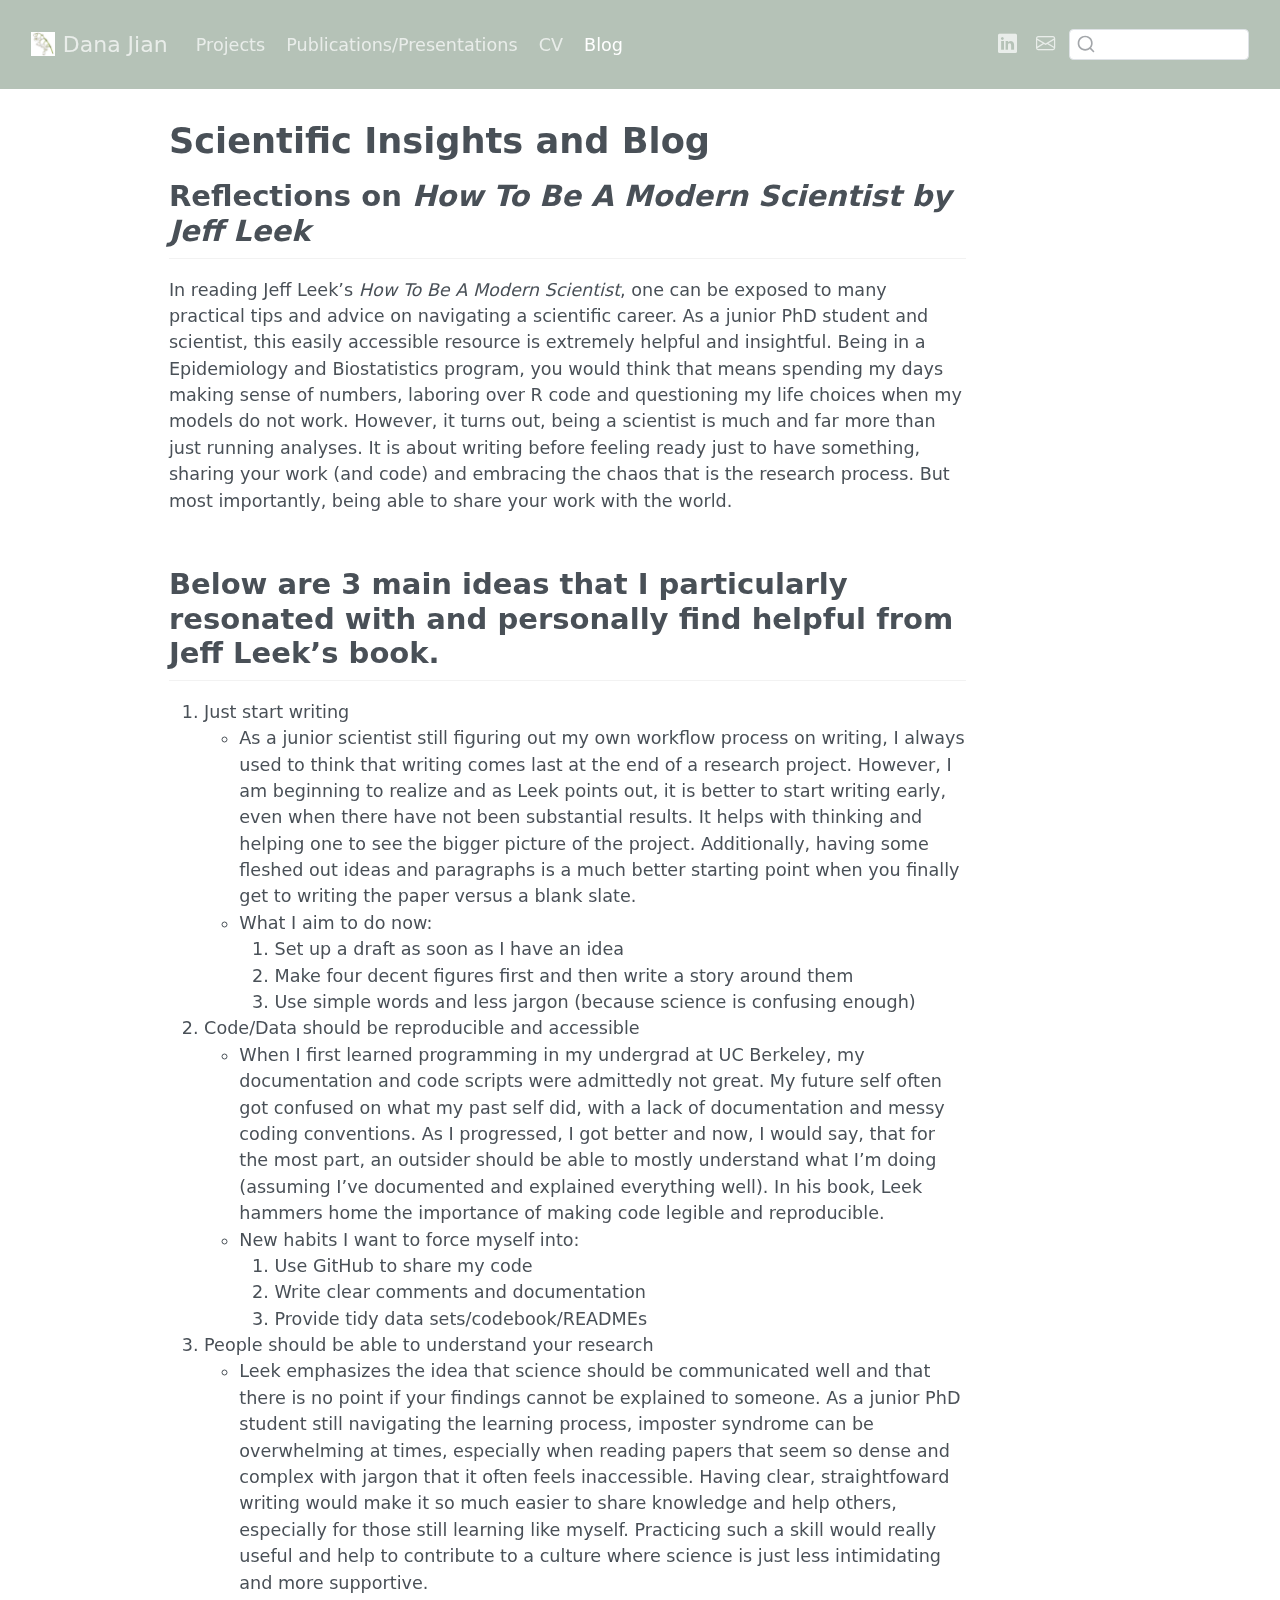
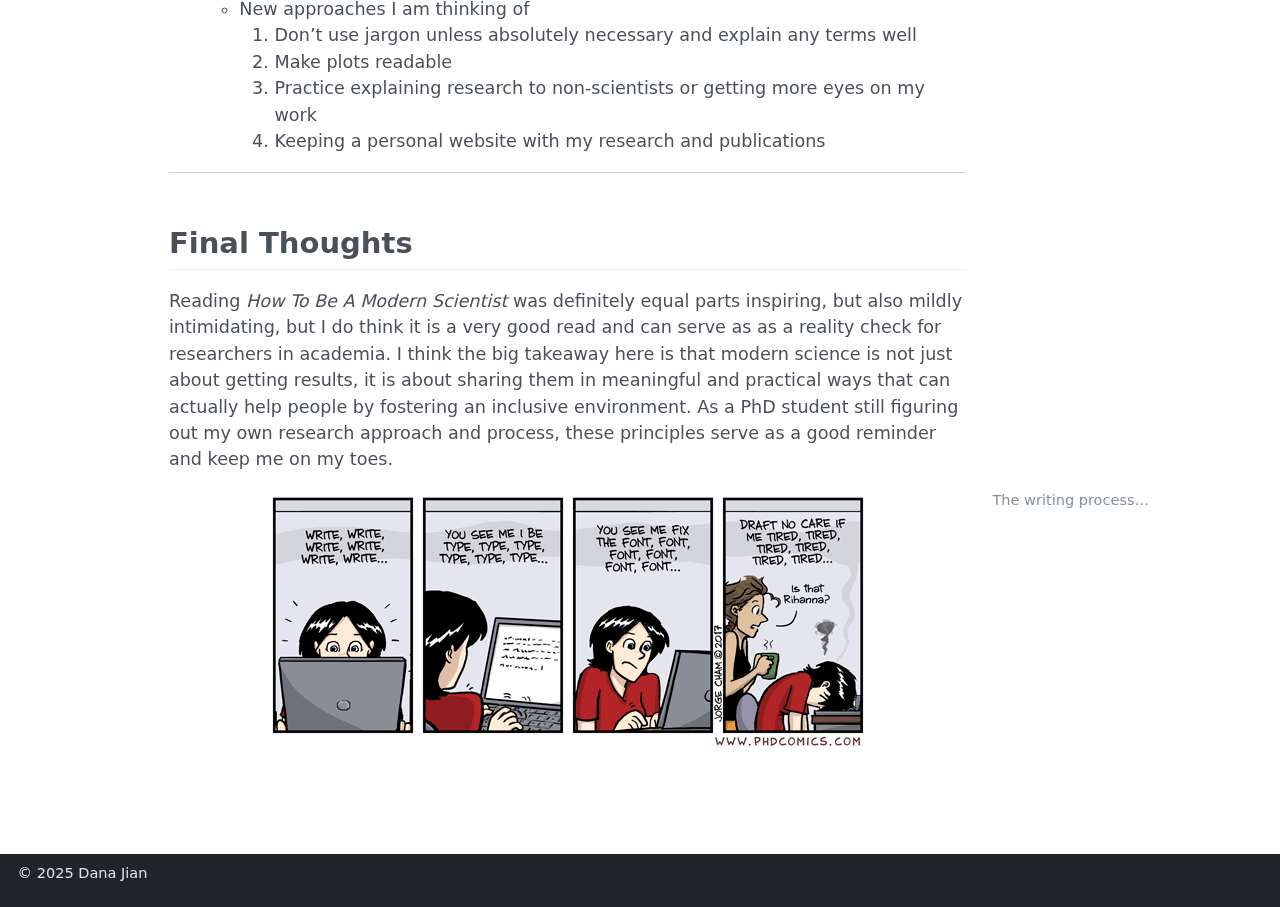
<file: docs/blog/index.html>
<!DOCTYPE html>
<html xmlns="http://www.w3.org/1999/xhtml" lang="en" xml:lang="en"><head>

<meta charset="utf-8">
<meta name="generator" content="quarto-1.5.56">

<meta name="viewport" content="width=device-width, initial-scale=1.0, user-scalable=yes">


<title>Scientific Insights and Blog – Dana Jian</title>
<style>
code{white-space: pre-wrap;}
span.smallcaps{font-variant: small-caps;}
div.columns{display: flex; gap: min(4vw, 1.5em);}
div.column{flex: auto; overflow-x: auto;}
div.hanging-indent{margin-left: 1.5em; text-indent: -1.5em;}
ul.task-list{list-style: none;}
ul.task-list li input[type="checkbox"] {
  width: 0.8em;
  margin: 0 0.8em 0.2em -1em; /* quarto-specific, see https://github.com/quarto-dev/quarto-cli/issues/4556 */ 
  vertical-align: middle;
}
</style>


<script src="../site_libs/quarto-nav/quarto-nav.js"></script>
<script src="../site_libs/clipboard/clipboard.min.js"></script>
<script src="../site_libs/quarto-search/autocomplete.umd.js"></script>
<script src="../site_libs/quarto-search/fuse.min.js"></script>
<script src="../site_libs/quarto-search/quarto-search.js"></script>
<meta name="quarto:offset" content="../">
<link href="../img/favicon.png" rel="icon" type="image/png">
<script src="../site_libs/quarto-html/quarto.js"></script>
<script src="../site_libs/quarto-html/popper.min.js"></script>
<script src="../site_libs/quarto-html/tippy.umd.min.js"></script>
<script src="../site_libs/quarto-html/anchor.min.js"></script>
<link href="../site_libs/quarto-html/tippy.css" rel="stylesheet">
<link href="../site_libs/quarto-html/quarto-syntax-highlighting.css" rel="stylesheet" id="quarto-text-highlighting-styles">
<script src="../site_libs/bootstrap/bootstrap.min.js"></script>
<link href="../site_libs/bootstrap/bootstrap-icons.css" rel="stylesheet">
<link href="../site_libs/bootstrap/bootstrap.min.css" rel="stylesheet" id="quarto-bootstrap" data-mode="light">
<script id="quarto-search-options" type="application/json">{
  "location": "navbar",
  "copy-button": false,
  "collapse-after": 3,
  "panel-placement": "end",
  "type": "textbox",
  "limit": 50,
  "keyboard-shortcut": [
    "f",
    "/",
    "s"
  ],
  "language": {
    "search-no-results-text": "No results",
    "search-matching-documents-text": "matching documents",
    "search-copy-link-title": "Copy link to search",
    "search-hide-matches-text": "Hide additional matches",
    "search-more-match-text": "more match in this document",
    "search-more-matches-text": "more matches in this document",
    "search-clear-button-title": "Clear",
    "search-text-placeholder": "",
    "search-detached-cancel-button-title": "Cancel",
    "search-submit-button-title": "Submit",
    "search-label": "Search"
  }
}</script>


</head>

<body class="nav-fixed">

<div id="quarto-search-results"></div>
  <header id="quarto-header" class="headroom fixed-top">
    <nav class="navbar navbar-expand-lg " data-bs-theme="dark">
      <div class="navbar-container container-fluid">
      <div class="navbar-brand-container mx-auto">
    <a href="../index.html" class="navbar-brand navbar-brand-logo">
    <img src="../img/favicon.png" alt="" class="navbar-logo">
    </a>
    <a class="navbar-brand" href="../index.html">
    <span class="navbar-title">Dana Jian</span>
    </a>
  </div>
            <div id="quarto-search" class="" title="Search"></div>
          <button class="navbar-toggler" type="button" data-bs-toggle="collapse" data-bs-target="#navbarCollapse" aria-controls="navbarCollapse" role="menu" aria-expanded="false" aria-label="Toggle navigation" onclick="if (window.quartoToggleHeadroom) { window.quartoToggleHeadroom(); }">
  <span class="navbar-toggler-icon"></span>
</button>
          <div class="collapse navbar-collapse" id="navbarCollapse">
            <ul class="navbar-nav navbar-nav-scroll me-auto">
  <li class="nav-item">
    <a class="nav-link" href="../projects/index.html"> 
<span class="menu-text">Projects</span></a>
  </li>  
  <li class="nav-item">
    <a class="nav-link" href="../photography/index.html"> 
<span class="menu-text">Publications/Presentations</span></a>
  </li>  
  <li class="nav-item">
    <a class="nav-link" href="../cv/index.html"> 
<span class="menu-text">CV</span></a>
  </li>  
  <li class="nav-item">
    <a class="nav-link active" href="../blog/index.html" aria-current="page"> 
<span class="menu-text">Blog</span></a>
  </li>  
</ul>
            <ul class="navbar-nav navbar-nav-scroll ms-auto">
  <li class="nav-item compact">
    <a class="nav-link" href="https://linkedin.com/in/dana-jian"> <i class="bi bi-linkedin" role="img">
</i> 
<span class="menu-text"></span></a>
  </li>  
  <li class="nav-item compact">
    <a class="nav-link" href="mailto:mail.dzj2@case.edu"> <i class="bi bi-envelope" role="img" aria-label="email">
</i> 
<span class="menu-text"></span></a>
  </li>  
</ul>
          </div> <!-- /navcollapse -->
            <div class="quarto-navbar-tools">
</div>
      </div> <!-- /container-fluid -->
    </nav>
</header>
<!-- content -->
<div id="quarto-content" class="quarto-container page-columns page-rows-contents page-layout-article page-navbar">
<!-- sidebar -->
<!-- margin-sidebar -->
    <div id="quarto-margin-sidebar" class="sidebar margin-sidebar zindex-bottom">
    </div>
<!-- main -->
<main class="content page-columns page-full" id="quarto-document-content">

<header id="title-block-header" class="quarto-title-block default">
<div class="quarto-title">
<h1 class="title">Scientific Insights and Blog</h1>
</div>



<div class="quarto-title-meta">

    
  
    
  </div>
  


</header>


<section id="reflections-on-how-to-be-a-modern-scientist-by-jeff-leek" class="level2">
<h2 class="anchored" data-anchor-id="reflections-on-how-to-be-a-modern-scientist-by-jeff-leek">Reflections on <em>How To Be A Modern Scientist by Jeff Leek</em></h2>
<p>In reading Jeff Leek’s <em>How To Be A Modern Scientist</em>, one can be exposed to many practical tips and advice on navigating a scientific career. As a junior PhD student and scientist, this easily accessible resource is extremely helpful and insightful. Being in a Epidemiology and Biostatistics program, you would think that means spending my days making sense of numbers, laboring over R code and questioning my life choices when my models do not work. However, it turns out, being a scientist is much and far more than just running analyses. It is about writing before feeling ready just to have something, sharing your work (and code) and embracing the chaos that is the research process. But most importantly, being able to share your work with the world.</p>
</section>
<section id="below-are-3-main-ideas-that-i-particularly-resonated-with-and-personally-find-helpful-from-jeff-leeks-book." class="level2">
<h2 class="anchored" data-anchor-id="below-are-3-main-ideas-that-i-particularly-resonated-with-and-personally-find-helpful-from-jeff-leeks-book.">Below are 3 main ideas that I particularly resonated with and personally find helpful from Jeff Leek’s book.</h2>
<ol type="1">
<li>Just start writing
<ul>
<li>As a junior scientist still figuring out my own workflow process on writing, I always used to think that writing comes last at the end of a research project. However, I am beginning to realize and as Leek points out, it is better to start writing early, even when there have not been substantial results. It helps with thinking and helping one to see the bigger picture of the project. Additionally, having some fleshed out ideas and paragraphs is a much better starting point when you finally get to writing the paper versus a blank slate.</li>
<li>What I aim to do now:
<ol type="1">
<li>Set up a draft as soon as I have an idea</li>
<li>Make four decent figures first and then write a story around them</li>
<li>Use simple words and less jargon (because science is confusing enough)</li>
</ol></li>
</ul></li>
<li>Code/Data should be reproducible and accessible
<ul>
<li>When I first learned programming in my undergrad at UC Berkeley, my documentation and code scripts were admittedly not great. My future self often got confused on what my past self did, with a lack of documentation and messy coding conventions. As I progressed, I got better and now, I would say, that for the most part, an outsider should be able to mostly understand what I’m doing (assuming I’ve documented and explained everything well). In his book, Leek hammers home the importance of making code legible and reproducible.</li>
<li>New habits I want to force myself into:
<ol type="1">
<li>Use GitHub to share my code</li>
<li>Write clear comments and documentation</li>
<li>Provide tidy data sets/codebook/READMEs</li>
</ol></li>
</ul></li>
<li>People should be able to understand your research
<ul>
<li>Leek emphasizes the idea that science should be communicated well and that there is no point if your findings cannot be explained to someone. As a junior PhD student still navigating the learning process, imposter syndrome can be overwhelming at times, especially when reading papers that seem so dense and complex with jargon that it often feels inaccessible. Having clear, straightfoward writing would make it so much easier to share knowledge and help others, especially for those still learning like myself. Practicing such a skill would really useful and help to contribute to a culture where science is just less intimidating and more supportive.</li>
<li>New approaches I am thinking of
<ol type="1">
<li>Don’t use jargon unless absolutely necessary and explain any terms well</li>
<li>Make plots readable</li>
<li>Practice explaining research to non-scientists or getting more eyes on my work</li>
<li>Keeping a personal website with my research and publications</li>
</ol></li>
</ul></li>
</ol>
<hr>
</section>
<section id="final-thoughts" class="level2 page-columns page-full">
<h2 class="anchored" data-anchor-id="final-thoughts">Final Thoughts</h2>
<p>Reading <em>How To Be A Modern Scientist</em> was definitely equal parts inspiring, but also mildly intimidating, but I do think it is a very good read and can serve as as a reality check for researchers in academia. I think the big takeaway here is that modern science is not just about getting results, it is about sharing them in meaningful and practical ways that can actually help people by fostering an inclusive environment. As a PhD student still figuring out my own research approach and process, these principles serve as a good reminder and keep me on my toes.</p>
<div class="quarto-figure quarto-figure-center page-columns page-full">
<figure class="figure page-columns page-full">
<p><img src="comic.png" class="img-fluid figure-img"></p>
<figcaption class="margin-caption">The writing process…</figcaption>
</figure>
</div>


</section>

</main> <!-- /main -->
<script id="quarto-html-after-body" type="application/javascript">
window.document.addEventListener("DOMContentLoaded", function (event) {
  const toggleBodyColorMode = (bsSheetEl) => {
    const mode = bsSheetEl.getAttribute("data-mode");
    const bodyEl = window.document.querySelector("body");
    if (mode === "dark") {
      bodyEl.classList.add("quarto-dark");
      bodyEl.classList.remove("quarto-light");
    } else {
      bodyEl.classList.add("quarto-light");
      bodyEl.classList.remove("quarto-dark");
    }
  }
  const toggleBodyColorPrimary = () => {
    const bsSheetEl = window.document.querySelector("link#quarto-bootstrap");
    if (bsSheetEl) {
      toggleBodyColorMode(bsSheetEl);
    }
  }
  toggleBodyColorPrimary();  
  const icon = "";
  const anchorJS = new window.AnchorJS();
  anchorJS.options = {
    placement: 'right',
    icon: icon
  };
  anchorJS.add('.anchored');
  const isCodeAnnotation = (el) => {
    for (const clz of el.classList) {
      if (clz.startsWith('code-annotation-')) {                     
        return true;
      }
    }
    return false;
  }
  const onCopySuccess = function(e) {
    // button target
    const button = e.trigger;
    // don't keep focus
    button.blur();
    // flash "checked"
    button.classList.add('code-copy-button-checked');
    var currentTitle = button.getAttribute("title");
    button.setAttribute("title", "Copied!");
    let tooltip;
    if (window.bootstrap) {
      button.setAttribute("data-bs-toggle", "tooltip");
      button.setAttribute("data-bs-placement", "left");
      button.setAttribute("data-bs-title", "Copied!");
      tooltip = new bootstrap.Tooltip(button, 
        { trigger: "manual", 
          customClass: "code-copy-button-tooltip",
          offset: [0, -8]});
      tooltip.show();    
    }
    setTimeout(function() {
      if (tooltip) {
        tooltip.hide();
        button.removeAttribute("data-bs-title");
        button.removeAttribute("data-bs-toggle");
        button.removeAttribute("data-bs-placement");
      }
      button.setAttribute("title", currentTitle);
      button.classList.remove('code-copy-button-checked');
    }, 1000);
    // clear code selection
    e.clearSelection();
  }
  const getTextToCopy = function(trigger) {
      const codeEl = trigger.previousElementSibling.cloneNode(true);
      for (const childEl of codeEl.children) {
        if (isCodeAnnotation(childEl)) {
          childEl.remove();
        }
      }
      return codeEl.innerText;
  }
  const clipboard = new window.ClipboardJS('.code-copy-button:not([data-in-quarto-modal])', {
    text: getTextToCopy
  });
  clipboard.on('success', onCopySuccess);
  if (window.document.getElementById('quarto-embedded-source-code-modal')) {
    // For code content inside modals, clipBoardJS needs to be initialized with a container option
    // TODO: Check when it could be a function (https://github.com/zenorocha/clipboard.js/issues/860)
    const clipboardModal = new window.ClipboardJS('.code-copy-button[data-in-quarto-modal]', {
      text: getTextToCopy,
      container: window.document.getElementById('quarto-embedded-source-code-modal')
    });
    clipboardModal.on('success', onCopySuccess);
  }
    var localhostRegex = new RegExp(/^(?:http|https):\/\/localhost\:?[0-9]*\//);
    var mailtoRegex = new RegExp(/^mailto:/);
      var filterRegex = new RegExp('/' + window.location.host + '/');
    var isInternal = (href) => {
        return filterRegex.test(href) || localhostRegex.test(href) || mailtoRegex.test(href);
    }
    // Inspect non-navigation links and adorn them if external
 	var links = window.document.querySelectorAll('a[href]:not(.nav-link):not(.navbar-brand):not(.toc-action):not(.sidebar-link):not(.sidebar-item-toggle):not(.pagination-link):not(.no-external):not([aria-hidden]):not(.dropdown-item):not(.quarto-navigation-tool):not(.about-link)');
    for (var i=0; i<links.length; i++) {
      const link = links[i];
      if (!isInternal(link.href)) {
        // undo the damage that might have been done by quarto-nav.js in the case of
        // links that we want to consider external
        if (link.dataset.originalHref !== undefined) {
          link.href = link.dataset.originalHref;
        }
      }
    }
  function tippyHover(el, contentFn, onTriggerFn, onUntriggerFn) {
    const config = {
      allowHTML: true,
      maxWidth: 500,
      delay: 100,
      arrow: false,
      appendTo: function(el) {
          return el.parentElement;
      },
      interactive: true,
      interactiveBorder: 10,
      theme: 'quarto',
      placement: 'bottom-start',
    };
    if (contentFn) {
      config.content = contentFn;
    }
    if (onTriggerFn) {
      config.onTrigger = onTriggerFn;
    }
    if (onUntriggerFn) {
      config.onUntrigger = onUntriggerFn;
    }
    window.tippy(el, config); 
  }
  const noterefs = window.document.querySelectorAll('a[role="doc-noteref"]');
  for (var i=0; i<noterefs.length; i++) {
    const ref = noterefs[i];
    tippyHover(ref, function() {
      // use id or data attribute instead here
      let href = ref.getAttribute('data-footnote-href') || ref.getAttribute('href');
      try { href = new URL(href).hash; } catch {}
      const id = href.replace(/^#\/?/, "");
      const note = window.document.getElementById(id);
      if (note) {
        return note.innerHTML;
      } else {
        return "";
      }
    });
  }
  const xrefs = window.document.querySelectorAll('a.quarto-xref');
  const processXRef = (id, note) => {
    // Strip column container classes
    const stripColumnClz = (el) => {
      el.classList.remove("page-full", "page-columns");
      if (el.children) {
        for (const child of el.children) {
          stripColumnClz(child);
        }
      }
    }
    stripColumnClz(note)
    if (id === null || id.startsWith('sec-')) {
      // Special case sections, only their first couple elements
      const container = document.createElement("div");
      if (note.children && note.children.length > 2) {
        container.appendChild(note.children[0].cloneNode(true));
        for (let i = 1; i < note.children.length; i++) {
          const child = note.children[i];
          if (child.tagName === "P" && child.innerText === "") {
            continue;
          } else {
            container.appendChild(child.cloneNode(true));
            break;
          }
        }
        if (window.Quarto?.typesetMath) {
          window.Quarto.typesetMath(container);
        }
        return container.innerHTML
      } else {
        if (window.Quarto?.typesetMath) {
          window.Quarto.typesetMath(note);
        }
        return note.innerHTML;
      }
    } else {
      // Remove any anchor links if they are present
      const anchorLink = note.querySelector('a.anchorjs-link');
      if (anchorLink) {
        anchorLink.remove();
      }
      if (window.Quarto?.typesetMath) {
        window.Quarto.typesetMath(note);
      }
      // TODO in 1.5, we should make sure this works without a callout special case
      if (note.classList.contains("callout")) {
        return note.outerHTML;
      } else {
        return note.innerHTML;
      }
    }
  }
  for (var i=0; i<xrefs.length; i++) {
    const xref = xrefs[i];
    tippyHover(xref, undefined, function(instance) {
      instance.disable();
      let url = xref.getAttribute('href');
      let hash = undefined; 
      if (url.startsWith('#')) {
        hash = url;
      } else {
        try { hash = new URL(url).hash; } catch {}
      }
      if (hash) {
        const id = hash.replace(/^#\/?/, "");
        const note = window.document.getElementById(id);
        if (note !== null) {
          try {
            const html = processXRef(id, note.cloneNode(true));
            instance.setContent(html);
          } finally {
            instance.enable();
            instance.show();
          }
        } else {
          // See if we can fetch this
          fetch(url.split('#')[0])
          .then(res => res.text())
          .then(html => {
            const parser = new DOMParser();
            const htmlDoc = parser.parseFromString(html, "text/html");
            const note = htmlDoc.getElementById(id);
            if (note !== null) {
              const html = processXRef(id, note);
              instance.setContent(html);
            } 
          }).finally(() => {
            instance.enable();
            instance.show();
          });
        }
      } else {
        // See if we can fetch a full url (with no hash to target)
        // This is a special case and we should probably do some content thinning / targeting
        fetch(url)
        .then(res => res.text())
        .then(html => {
          const parser = new DOMParser();
          const htmlDoc = parser.parseFromString(html, "text/html");
          const note = htmlDoc.querySelector('main.content');
          if (note !== null) {
            // This should only happen for chapter cross references
            // (since there is no id in the URL)
            // remove the first header
            if (note.children.length > 0 && note.children[0].tagName === "HEADER") {
              note.children[0].remove();
            }
            const html = processXRef(null, note);
            instance.setContent(html);
          } 
        }).finally(() => {
          instance.enable();
          instance.show();
        });
      }
    }, function(instance) {
    });
  }
      let selectedAnnoteEl;
      const selectorForAnnotation = ( cell, annotation) => {
        let cellAttr = 'data-code-cell="' + cell + '"';
        let lineAttr = 'data-code-annotation="' +  annotation + '"';
        const selector = 'span[' + cellAttr + '][' + lineAttr + ']';
        return selector;
      }
      const selectCodeLines = (annoteEl) => {
        const doc = window.document;
        const targetCell = annoteEl.getAttribute("data-target-cell");
        const targetAnnotation = annoteEl.getAttribute("data-target-annotation");
        const annoteSpan = window.document.querySelector(selectorForAnnotation(targetCell, targetAnnotation));
        const lines = annoteSpan.getAttribute("data-code-lines").split(",");
        const lineIds = lines.map((line) => {
          return targetCell + "-" + line;
        })
        let top = null;
        let height = null;
        let parent = null;
        if (lineIds.length > 0) {
            //compute the position of the single el (top and bottom and make a div)
            const el = window.document.getElementById(lineIds[0]);
            top = el.offsetTop;
            height = el.offsetHeight;
            parent = el.parentElement.parentElement;
          if (lineIds.length > 1) {
            const lastEl = window.document.getElementById(lineIds[lineIds.length - 1]);
            const bottom = lastEl.offsetTop + lastEl.offsetHeight;
            height = bottom - top;
          }
          if (top !== null && height !== null && parent !== null) {
            // cook up a div (if necessary) and position it 
            let div = window.document.getElementById("code-annotation-line-highlight");
            if (div === null) {
              div = window.document.createElement("div");
              div.setAttribute("id", "code-annotation-line-highlight");
              div.style.position = 'absolute';
              parent.appendChild(div);
            }
            div.style.top = top - 2 + "px";
            div.style.height = height + 4 + "px";
            div.style.left = 0;
            let gutterDiv = window.document.getElementById("code-annotation-line-highlight-gutter");
            if (gutterDiv === null) {
              gutterDiv = window.document.createElement("div");
              gutterDiv.setAttribute("id", "code-annotation-line-highlight-gutter");
              gutterDiv.style.position = 'absolute';
              const codeCell = window.document.getElementById(targetCell);
              const gutter = codeCell.querySelector('.code-annotation-gutter');
              gutter.appendChild(gutterDiv);
            }
            gutterDiv.style.top = top - 2 + "px";
            gutterDiv.style.height = height + 4 + "px";
          }
          selectedAnnoteEl = annoteEl;
        }
      };
      const unselectCodeLines = () => {
        const elementsIds = ["code-annotation-line-highlight", "code-annotation-line-highlight-gutter"];
        elementsIds.forEach((elId) => {
          const div = window.document.getElementById(elId);
          if (div) {
            div.remove();
          }
        });
        selectedAnnoteEl = undefined;
      };
        // Handle positioning of the toggle
    window.addEventListener(
      "resize",
      throttle(() => {
        elRect = undefined;
        if (selectedAnnoteEl) {
          selectCodeLines(selectedAnnoteEl);
        }
      }, 10)
    );
    function throttle(fn, ms) {
    let throttle = false;
    let timer;
      return (...args) => {
        if(!throttle) { // first call gets through
            fn.apply(this, args);
            throttle = true;
        } else { // all the others get throttled
            if(timer) clearTimeout(timer); // cancel #2
            timer = setTimeout(() => {
              fn.apply(this, args);
              timer = throttle = false;
            }, ms);
        }
      };
    }
      // Attach click handler to the DT
      const annoteDls = window.document.querySelectorAll('dt[data-target-cell]');
      for (const annoteDlNode of annoteDls) {
        annoteDlNode.addEventListener('click', (event) => {
          const clickedEl = event.target;
          if (clickedEl !== selectedAnnoteEl) {
            unselectCodeLines();
            const activeEl = window.document.querySelector('dt[data-target-cell].code-annotation-active');
            if (activeEl) {
              activeEl.classList.remove('code-annotation-active');
            }
            selectCodeLines(clickedEl);
            clickedEl.classList.add('code-annotation-active');
          } else {
            // Unselect the line
            unselectCodeLines();
            clickedEl.classList.remove('code-annotation-active');
          }
        });
      }
  const findCites = (el) => {
    const parentEl = el.parentElement;
    if (parentEl) {
      const cites = parentEl.dataset.cites;
      if (cites) {
        return {
          el,
          cites: cites.split(' ')
        };
      } else {
        return findCites(el.parentElement)
      }
    } else {
      return undefined;
    }
  };
  var bibliorefs = window.document.querySelectorAll('a[role="doc-biblioref"]');
  for (var i=0; i<bibliorefs.length; i++) {
    const ref = bibliorefs[i];
    const citeInfo = findCites(ref);
    if (citeInfo) {
      tippyHover(citeInfo.el, function() {
        var popup = window.document.createElement('div');
        citeInfo.cites.forEach(function(cite) {
          var citeDiv = window.document.createElement('div');
          citeDiv.classList.add('hanging-indent');
          citeDiv.classList.add('csl-entry');
          var biblioDiv = window.document.getElementById('ref-' + cite);
          if (biblioDiv) {
            citeDiv.innerHTML = biblioDiv.innerHTML;
          }
          popup.appendChild(citeDiv);
        });
        return popup.innerHTML;
      });
    }
  }
});
</script>
</div> <!-- /content -->
<footer class="footer">
  <div class="nav-footer">
    <div class="nav-footer-left">
<p><span class="faux-block">© 2025 Dana Jian </span></p>
</div>   
    <div class="nav-footer-center">
      &nbsp;
    </div>
    <div class="nav-footer-right">
      &nbsp;
    </div>
  </div>
</footer>




</body></html>
</file>
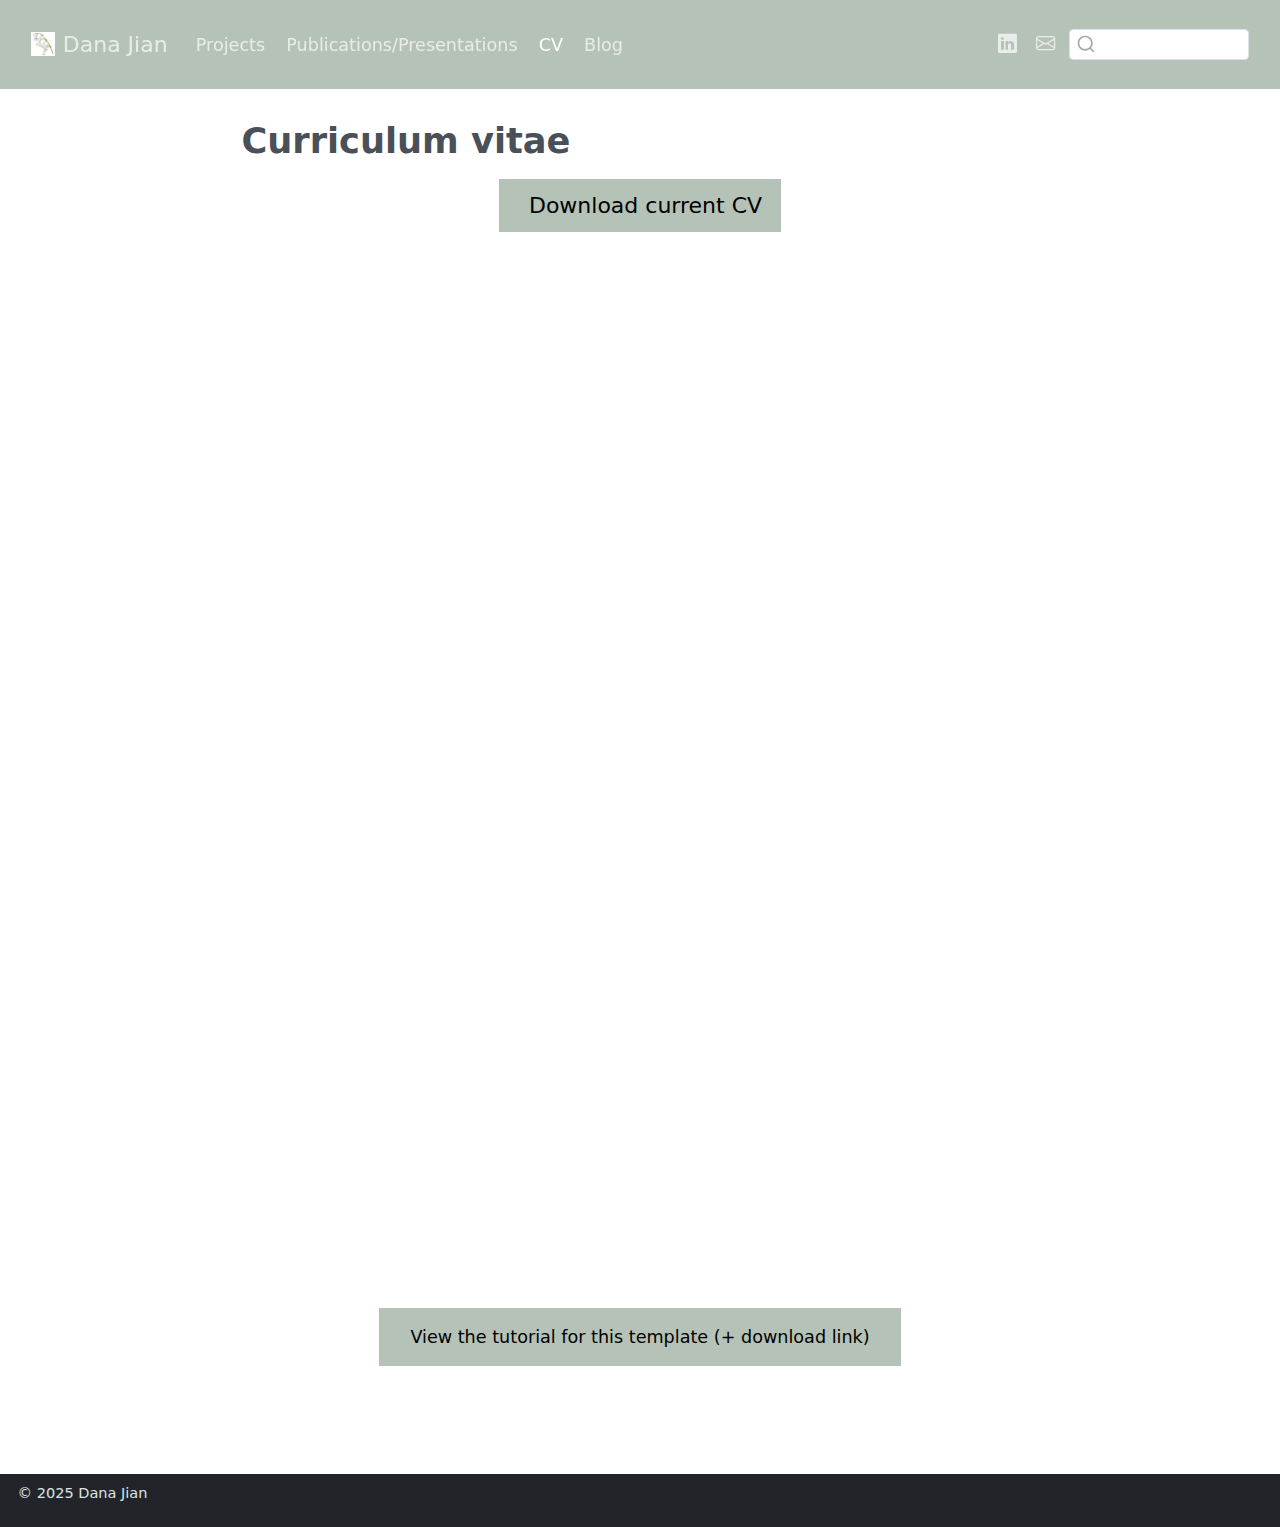
<file: docs/cv/index.html>
<!DOCTYPE html>
<html xmlns="http://www.w3.org/1999/xhtml" lang="en" xml:lang="en"><head>
<meta http-equiv="Content-Type" content="text/html; charset=UTF-8">
<meta charset="utf-8">
<meta name="generator" content="quarto-1.5.56">
<meta name="viewport" content="width=device-width, initial-scale=1.0, user-scalable=yes">
<title>Curriculum vitae – Dana Jian</title>
<style>
code{white-space: pre-wrap;}
span.smallcaps{font-variant: small-caps;}
div.columns{display: flex; gap: min(4vw, 1.5em);}
div.column{flex: auto; overflow-x: auto;}
div.hanging-indent{margin-left: 1.5em; text-indent: -1.5em;}
ul.task-list{list-style: none;}
ul.task-list li input[type="checkbox"] {
  width: 0.8em;
  margin: 0 0.8em 0.2em -1em; /* quarto-specific, see https://github.com/quarto-dev/quarto-cli/issues/4556 */ 
  vertical-align: middle;
}
</style>

<script src="../site_libs/quarto-nav/quarto-nav.js"></script>
<script src="../site_libs/clipboard/clipboard.min.js"></script>
<script src="../site_libs/quarto-search/autocomplete.umd.js"></script>
<script src="../site_libs/quarto-search/fuse.min.js"></script>
<script src="../site_libs/quarto-search/quarto-search.js"></script>
<meta name="quarto:offset" content="../">
<link href="../img/favicon.png" rel="icon" type="image/png">
<script src="../site_libs/quarto-html/quarto.js"></script>
<script src="../site_libs/quarto-html/popper.min.js"></script>
<script src="../site_libs/quarto-html/tippy.umd.min.js"></script>
<script src="../site_libs/quarto-html/anchor.min.js"></script>
<link href="../site_libs/quarto-html/tippy.css" rel="stylesheet">
<link href="../site_libs/quarto-html/quarto-syntax-highlighting.css" rel="stylesheet" id="quarto-text-highlighting-styles">
<script src="../site_libs/bootstrap/bootstrap.min.js"></script>
<link href="../site_libs/bootstrap/bootstrap-icons.css" rel="stylesheet">
<link href="../site_libs/bootstrap/bootstrap.min.css" rel="stylesheet" id="quarto-bootstrap" data-mode="light"><script id="quarto-search-options" type="application/json">{
  "location": "navbar",
  "copy-button": false,
  "collapse-after": 3,
  "panel-placement": "end",
  "type": "textbox",
  "limit": 50,
  "keyboard-shortcut": [
    "f",
    "/",
    "s"
  ],
  "language": {
    "search-no-results-text": "No results",
    "search-matching-documents-text": "matching documents",
    "search-copy-link-title": "Copy link to search",
    "search-hide-matches-text": "Hide additional matches",
    "search-more-match-text": "more match in this document",
    "search-more-matches-text": "more matches in this document",
    "search-clear-button-title": "Clear",
    "search-text-placeholder": "",
    "search-detached-cancel-button-title": "Cancel",
    "search-submit-button-title": "Submit",
    "search-label": "Search"
  }
}</script>
</head>
<body class="nav-fixed fullcontent">

<div id="quarto-search-results"></div>
  <header id="quarto-header" class="headroom fixed-top"><nav class="navbar navbar-expand-lg " data-bs-theme="dark"><div class="navbar-container container-fluid">
      <div class="navbar-brand-container mx-auto">
    <a href="../index.html" class="navbar-brand navbar-brand-logo">
    <img src="../img/favicon.png" alt="" class="navbar-logo"></a>
    <a class="navbar-brand" href="../index.html">
    <span class="navbar-title">Dana Jian</span>
    </a>
  </div>
            <div id="quarto-search" class="" title="Search"></div>
          <button class="navbar-toggler" type="button" data-bs-toggle="collapse" data-bs-target="#navbarCollapse" aria-controls="navbarCollapse" role="menu" aria-expanded="false" aria-label="Toggle navigation" onclick="if (window.quartoToggleHeadroom) { window.quartoToggleHeadroom(); }">
  <span class="navbar-toggler-icon"></span>
</button>
          <div class="collapse navbar-collapse" id="navbarCollapse">
            <ul class="navbar-nav navbar-nav-scroll me-auto">
<li class="nav-item">
    <a class="nav-link" href="../projects/index.html"> 
<span class="menu-text">Projects</span></a>
  </li>  
  <li class="nav-item">
    <a class="nav-link" href="../photography/index.html"> 
<span class="menu-text">Publications/Presentations</span></a>
  </li>  
  <li class="nav-item">
    <a class="nav-link active" href="../cv/index.html" aria-current="page"> 
<span class="menu-text">CV</span></a>
  </li>  
  <li class="nav-item">
    <a class="nav-link" href="../blog/index.html"> 
<span class="menu-text">Blog</span></a>
  </li>  
</ul>
<ul class="navbar-nav navbar-nav-scroll ms-auto">
<li class="nav-item compact">
    <a class="nav-link" href="https://linkedin.com/in/dana-jian"> <i class="bi bi-linkedin" role="img">
</i> 
<span class="menu-text"></span></a>
  </li>  
  <li class="nav-item compact">
    <a class="nav-link" href="mailto:mail.dzj2@case.edu"> <i class="bi bi-envelope" role="img" aria-label="email">
</i> 
<span class="menu-text"></span></a>
  </li>  
</ul>
</div> <!-- /navcollapse -->
            <div class="quarto-navbar-tools">
</div>
      </div> <!-- /container-fluid -->
    </nav></header><!-- content --><div id="quarto-content" class="quarto-container page-columns page-rows-contents page-layout-article page-navbar">
<!-- sidebar -->
<!-- margin-sidebar -->
    
<!-- main -->
<main class="content" id="quarto-document-content"><header id="title-block-header" class="quarto-title-block default"><div class="quarto-title">
<h1 class="title">Curriculum vitae</h1>
</div>



<div class="quarto-title-meta">

    
  
    
  </div>
  


</header><div class="cell">
<style type="text/css">
.embed-container {
    position: relative;
    padding-bottom: 129%;
    height: 0;
    overflow: hidden;
    max-width: 100%;
}
.embed-container iframe,
.embed-container object,
.embed-container embed {
    position: absolute;
    top: 0;
    left: 0;
    width: 100%;
    height: 100%;
}
</style>
</div>
<p class="text-center">
  <a class="btn btn-primary btn-lg cv-download" href="cv.pdf" target="_blank">
    <i class="fa-solid fa-file-arrow-down"></i> Download current CV
  </a>
</p>
<div class="embed-container">
  <iframe src="cv.pdf#toolbar=0" style="border: 0.5px;width: 100%;"></iframe>
</div>
<div style="margin: 30px; text-align: center;">
<a class="btn btn-primary" href="https://www.marvinschmitt.com/blog/website-tutorial-quarto/" role="button" target="_blank" style="padding: 15px 30px;">View the tutorial for this template (+ download link)</a>
</div>



</main><!-- /main --><script id="quarto-html-after-body" type="application/javascript">
window.document.addEventListener("DOMContentLoaded", function (event) {
  const toggleBodyColorMode = (bsSheetEl) => {
    const mode = bsSheetEl.getAttribute("data-mode");
    const bodyEl = window.document.querySelector("body");
    if (mode === "dark") {
      bodyEl.classList.add("quarto-dark");
      bodyEl.classList.remove("quarto-light");
    } else {
      bodyEl.classList.add("quarto-light");
      bodyEl.classList.remove("quarto-dark");
    }
  }
  const toggleBodyColorPrimary = () => {
    const bsSheetEl = window.document.querySelector("link#quarto-bootstrap");
    if (bsSheetEl) {
      toggleBodyColorMode(bsSheetEl);
    }
  }
  toggleBodyColorPrimary();  
  const icon = "";
  const anchorJS = new window.AnchorJS();
  anchorJS.options = {
    placement: 'right',
    icon: icon
  };
  anchorJS.add('.anchored');
  const isCodeAnnotation = (el) => {
    for (const clz of el.classList) {
      if (clz.startsWith('code-annotation-')) {                     
        return true;
      }
    }
    return false;
  }
  const onCopySuccess = function(e) {
    // button target
    const button = e.trigger;
    // don't keep focus
    button.blur();
    // flash "checked"
    button.classList.add('code-copy-button-checked');
    var currentTitle = button.getAttribute("title");
    button.setAttribute("title", "Copied!");
    let tooltip;
    if (window.bootstrap) {
      button.setAttribute("data-bs-toggle", "tooltip");
      button.setAttribute("data-bs-placement", "left");
      button.setAttribute("data-bs-title", "Copied!");
      tooltip = new bootstrap.Tooltip(button, 
        { trigger: "manual", 
          customClass: "code-copy-button-tooltip",
          offset: [0, -8]});
      tooltip.show();    
    }
    setTimeout(function() {
      if (tooltip) {
        tooltip.hide();
        button.removeAttribute("data-bs-title");
        button.removeAttribute("data-bs-toggle");
        button.removeAttribute("data-bs-placement");
      }
      button.setAttribute("title", currentTitle);
      button.classList.remove('code-copy-button-checked');
    }, 1000);
    // clear code selection
    e.clearSelection();
  }
  const getTextToCopy = function(trigger) {
      const codeEl = trigger.previousElementSibling.cloneNode(true);
      for (const childEl of codeEl.children) {
        if (isCodeAnnotation(childEl)) {
          childEl.remove();
        }
      }
      return codeEl.innerText;
  }
  const clipboard = new window.ClipboardJS('.code-copy-button:not([data-in-quarto-modal])', {
    text: getTextToCopy
  });
  clipboard.on('success', onCopySuccess);
  if (window.document.getElementById('quarto-embedded-source-code-modal')) {
    // For code content inside modals, clipBoardJS needs to be initialized with a container option
    // TODO: Check when it could be a function (https://github.com/zenorocha/clipboard.js/issues/860)
    const clipboardModal = new window.ClipboardJS('.code-copy-button[data-in-quarto-modal]', {
      text: getTextToCopy,
      container: window.document.getElementById('quarto-embedded-source-code-modal')
    });
    clipboardModal.on('success', onCopySuccess);
  }
    var localhostRegex = new RegExp(/^(?:http|https):\/\/localhost\:?[0-9]*\//);
    var mailtoRegex = new RegExp(/^mailto:/);
      var filterRegex = new RegExp('/' + window.location.host + '/');
    var isInternal = (href) => {
        return filterRegex.test(href) || localhostRegex.test(href) || mailtoRegex.test(href);
    }
    // Inspect non-navigation links and adorn them if external
 	var links = window.document.querySelectorAll('a[href]:not(.nav-link):not(.navbar-brand):not(.toc-action):not(.sidebar-link):not(.sidebar-item-toggle):not(.pagination-link):not(.no-external):not([aria-hidden]):not(.dropdown-item):not(.quarto-navigation-tool):not(.about-link)');
    for (var i=0; i<links.length; i++) {
      const link = links[i];
      if (!isInternal(link.href)) {
        // undo the damage that might have been done by quarto-nav.js in the case of
        // links that we want to consider external
        if (link.dataset.originalHref !== undefined) {
          link.href = link.dataset.originalHref;
        }
      }
    }
  function tippyHover(el, contentFn, onTriggerFn, onUntriggerFn) {
    const config = {
      allowHTML: true,
      maxWidth: 500,
      delay: 100,
      arrow: false,
      appendTo: function(el) {
          return el.parentElement;
      },
      interactive: true,
      interactiveBorder: 10,
      theme: 'quarto',
      placement: 'bottom-start',
    };
    if (contentFn) {
      config.content = contentFn;
    }
    if (onTriggerFn) {
      config.onTrigger = onTriggerFn;
    }
    if (onUntriggerFn) {
      config.onUntrigger = onUntriggerFn;
    }
    window.tippy(el, config); 
  }
  const noterefs = window.document.querySelectorAll('a[role="doc-noteref"]');
  for (var i=0; i<noterefs.length; i++) {
    const ref = noterefs[i];
    tippyHover(ref, function() {
      // use id or data attribute instead here
      let href = ref.getAttribute('data-footnote-href') || ref.getAttribute('href');
      try { href = new URL(href).hash; } catch {}
      const id = href.replace(/^#\/?/, "");
      const note = window.document.getElementById(id);
      if (note) {
        return note.innerHTML;
      } else {
        return "";
      }
    });
  }
  const xrefs = window.document.querySelectorAll('a.quarto-xref');
  const processXRef = (id, note) => {
    // Strip column container classes
    const stripColumnClz = (el) => {
      el.classList.remove("page-full", "page-columns");
      if (el.children) {
        for (const child of el.children) {
          stripColumnClz(child);
        }
      }
    }
    stripColumnClz(note)
    if (id === null || id.startsWith('sec-')) {
      // Special case sections, only their first couple elements
      const container = document.createElement("div");
      if (note.children && note.children.length > 2) {
        container.appendChild(note.children[0].cloneNode(true));
        for (let i = 1; i < note.children.length; i++) {
          const child = note.children[i];
          if (child.tagName === "P" && child.innerText === "") {
            continue;
          } else {
            container.appendChild(child.cloneNode(true));
            break;
          }
        }
        if (window.Quarto?.typesetMath) {
          window.Quarto.typesetMath(container);
        }
        return container.innerHTML
      } else {
        if (window.Quarto?.typesetMath) {
          window.Quarto.typesetMath(note);
        }
        return note.innerHTML;
      }
    } else {
      // Remove any anchor links if they are present
      const anchorLink = note.querySelector('a.anchorjs-link');
      if (anchorLink) {
        anchorLink.remove();
      }
      if (window.Quarto?.typesetMath) {
        window.Quarto.typesetMath(note);
      }
      // TODO in 1.5, we should make sure this works without a callout special case
      if (note.classList.contains("callout")) {
        return note.outerHTML;
      } else {
        return note.innerHTML;
      }
    }
  }
  for (var i=0; i<xrefs.length; i++) {
    const xref = xrefs[i];
    tippyHover(xref, undefined, function(instance) {
      instance.disable();
      let url = xref.getAttribute('href');
      let hash = undefined; 
      if (url.startsWith('#')) {
        hash = url;
      } else {
        try { hash = new URL(url).hash; } catch {}
      }
      if (hash) {
        const id = hash.replace(/^#\/?/, "");
        const note = window.document.getElementById(id);
        if (note !== null) {
          try {
            const html = processXRef(id, note.cloneNode(true));
            instance.setContent(html);
          } finally {
            instance.enable();
            instance.show();
          }
        } else {
          // See if we can fetch this
          fetch(url.split('#')[0])
          .then(res => res.text())
          .then(html => {
            const parser = new DOMParser();
            const htmlDoc = parser.parseFromString(html, "text/html");
            const note = htmlDoc.getElementById(id);
            if (note !== null) {
              const html = processXRef(id, note);
              instance.setContent(html);
            } 
          }).finally(() => {
            instance.enable();
            instance.show();
          });
        }
      } else {
        // See if we can fetch a full url (with no hash to target)
        // This is a special case and we should probably do some content thinning / targeting
        fetch(url)
        .then(res => res.text())
        .then(html => {
          const parser = new DOMParser();
          const htmlDoc = parser.parseFromString(html, "text/html");
          const note = htmlDoc.querySelector('main.content');
          if (note !== null) {
            // This should only happen for chapter cross references
            // (since there is no id in the URL)
            // remove the first header
            if (note.children.length > 0 && note.children[0].tagName === "HEADER") {
              note.children[0].remove();
            }
            const html = processXRef(null, note);
            instance.setContent(html);
          } 
        }).finally(() => {
          instance.enable();
          instance.show();
        });
      }
    }, function(instance) {
    });
  }
      let selectedAnnoteEl;
      const selectorForAnnotation = ( cell, annotation) => {
        let cellAttr = 'data-code-cell="' + cell + '"';
        let lineAttr = 'data-code-annotation="' +  annotation + '"';
        const selector = 'span[' + cellAttr + '][' + lineAttr + ']';
        return selector;
      }
      const selectCodeLines = (annoteEl) => {
        const doc = window.document;
        const targetCell = annoteEl.getAttribute("data-target-cell");
        const targetAnnotation = annoteEl.getAttribute("data-target-annotation");
        const annoteSpan = window.document.querySelector(selectorForAnnotation(targetCell, targetAnnotation));
        const lines = annoteSpan.getAttribute("data-code-lines").split(",");
        const lineIds = lines.map((line) => {
          return targetCell + "-" + line;
        })
        let top = null;
        let height = null;
        let parent = null;
        if (lineIds.length > 0) {
            //compute the position of the single el (top and bottom and make a div)
            const el = window.document.getElementById(lineIds[0]);
            top = el.offsetTop;
            height = el.offsetHeight;
            parent = el.parentElement.parentElement;
          if (lineIds.length > 1) {
            const lastEl = window.document.getElementById(lineIds[lineIds.length - 1]);
            const bottom = lastEl.offsetTop + lastEl.offsetHeight;
            height = bottom - top;
          }
          if (top !== null && height !== null && parent !== null) {
            // cook up a div (if necessary) and position it 
            let div = window.document.getElementById("code-annotation-line-highlight");
            if (div === null) {
              div = window.document.createElement("div");
              div.setAttribute("id", "code-annotation-line-highlight");
              div.style.position = 'absolute';
              parent.appendChild(div);
            }
            div.style.top = top - 2 + "px";
            div.style.height = height + 4 + "px";
            div.style.left = 0;
            let gutterDiv = window.document.getElementById("code-annotation-line-highlight-gutter");
            if (gutterDiv === null) {
              gutterDiv = window.document.createElement("div");
              gutterDiv.setAttribute("id", "code-annotation-line-highlight-gutter");
              gutterDiv.style.position = 'absolute';
              const codeCell = window.document.getElementById(targetCell);
              const gutter = codeCell.querySelector('.code-annotation-gutter');
              gutter.appendChild(gutterDiv);
            }
            gutterDiv.style.top = top - 2 + "px";
            gutterDiv.style.height = height + 4 + "px";
          }
          selectedAnnoteEl = annoteEl;
        }
      };
      const unselectCodeLines = () => {
        const elementsIds = ["code-annotation-line-highlight", "code-annotation-line-highlight-gutter"];
        elementsIds.forEach((elId) => {
          const div = window.document.getElementById(elId);
          if (div) {
            div.remove();
          }
        });
        selectedAnnoteEl = undefined;
      };
        // Handle positioning of the toggle
    window.addEventListener(
      "resize",
      throttle(() => {
        elRect = undefined;
        if (selectedAnnoteEl) {
          selectCodeLines(selectedAnnoteEl);
        }
      }, 10)
    );
    function throttle(fn, ms) {
    let throttle = false;
    let timer;
      return (...args) => {
        if(!throttle) { // first call gets through
            fn.apply(this, args);
            throttle = true;
        } else { // all the others get throttled
            if(timer) clearTimeout(timer); // cancel #2
            timer = setTimeout(() => {
              fn.apply(this, args);
              timer = throttle = false;
            }, ms);
        }
      };
    }
      // Attach click handler to the DT
      const annoteDls = window.document.querySelectorAll('dt[data-target-cell]');
      for (const annoteDlNode of annoteDls) {
        annoteDlNode.addEventListener('click', (event) => {
          const clickedEl = event.target;
          if (clickedEl !== selectedAnnoteEl) {
            unselectCodeLines();
            const activeEl = window.document.querySelector('dt[data-target-cell].code-annotation-active');
            if (activeEl) {
              activeEl.classList.remove('code-annotation-active');
            }
            selectCodeLines(clickedEl);
            clickedEl.classList.add('code-annotation-active');
          } else {
            // Unselect the line
            unselectCodeLines();
            clickedEl.classList.remove('code-annotation-active');
          }
        });
      }
  const findCites = (el) => {
    const parentEl = el.parentElement;
    if (parentEl) {
      const cites = parentEl.dataset.cites;
      if (cites) {
        return {
          el,
          cites: cites.split(' ')
        };
      } else {
        return findCites(el.parentElement)
      }
    } else {
      return undefined;
    }
  };
  var bibliorefs = window.document.querySelectorAll('a[role="doc-biblioref"]');
  for (var i=0; i<bibliorefs.length; i++) {
    const ref = bibliorefs[i];
    const citeInfo = findCites(ref);
    if (citeInfo) {
      tippyHover(citeInfo.el, function() {
        var popup = window.document.createElement('div');
        citeInfo.cites.forEach(function(cite) {
          var citeDiv = window.document.createElement('div');
          citeDiv.classList.add('hanging-indent');
          citeDiv.classList.add('csl-entry');
          var biblioDiv = window.document.getElementById('ref-' + cite);
          if (biblioDiv) {
            citeDiv.innerHTML = biblioDiv.innerHTML;
          }
          popup.appendChild(citeDiv);
        });
        return popup.innerHTML;
      });
    }
  }
});
</script>
</div> <!-- /content -->
<footer class="footer"><div class="nav-footer">
    <div class="nav-footer-left">
<p><span class="faux-block">© 2025 Dana Jian </span></p>
</div>   
    <div class="nav-footer-center">
      &nbsp;
    </div>
    <div class="nav-footer-right">
      &nbsp;
    </div>
  </div>
</footer>


</body></html>
</file>
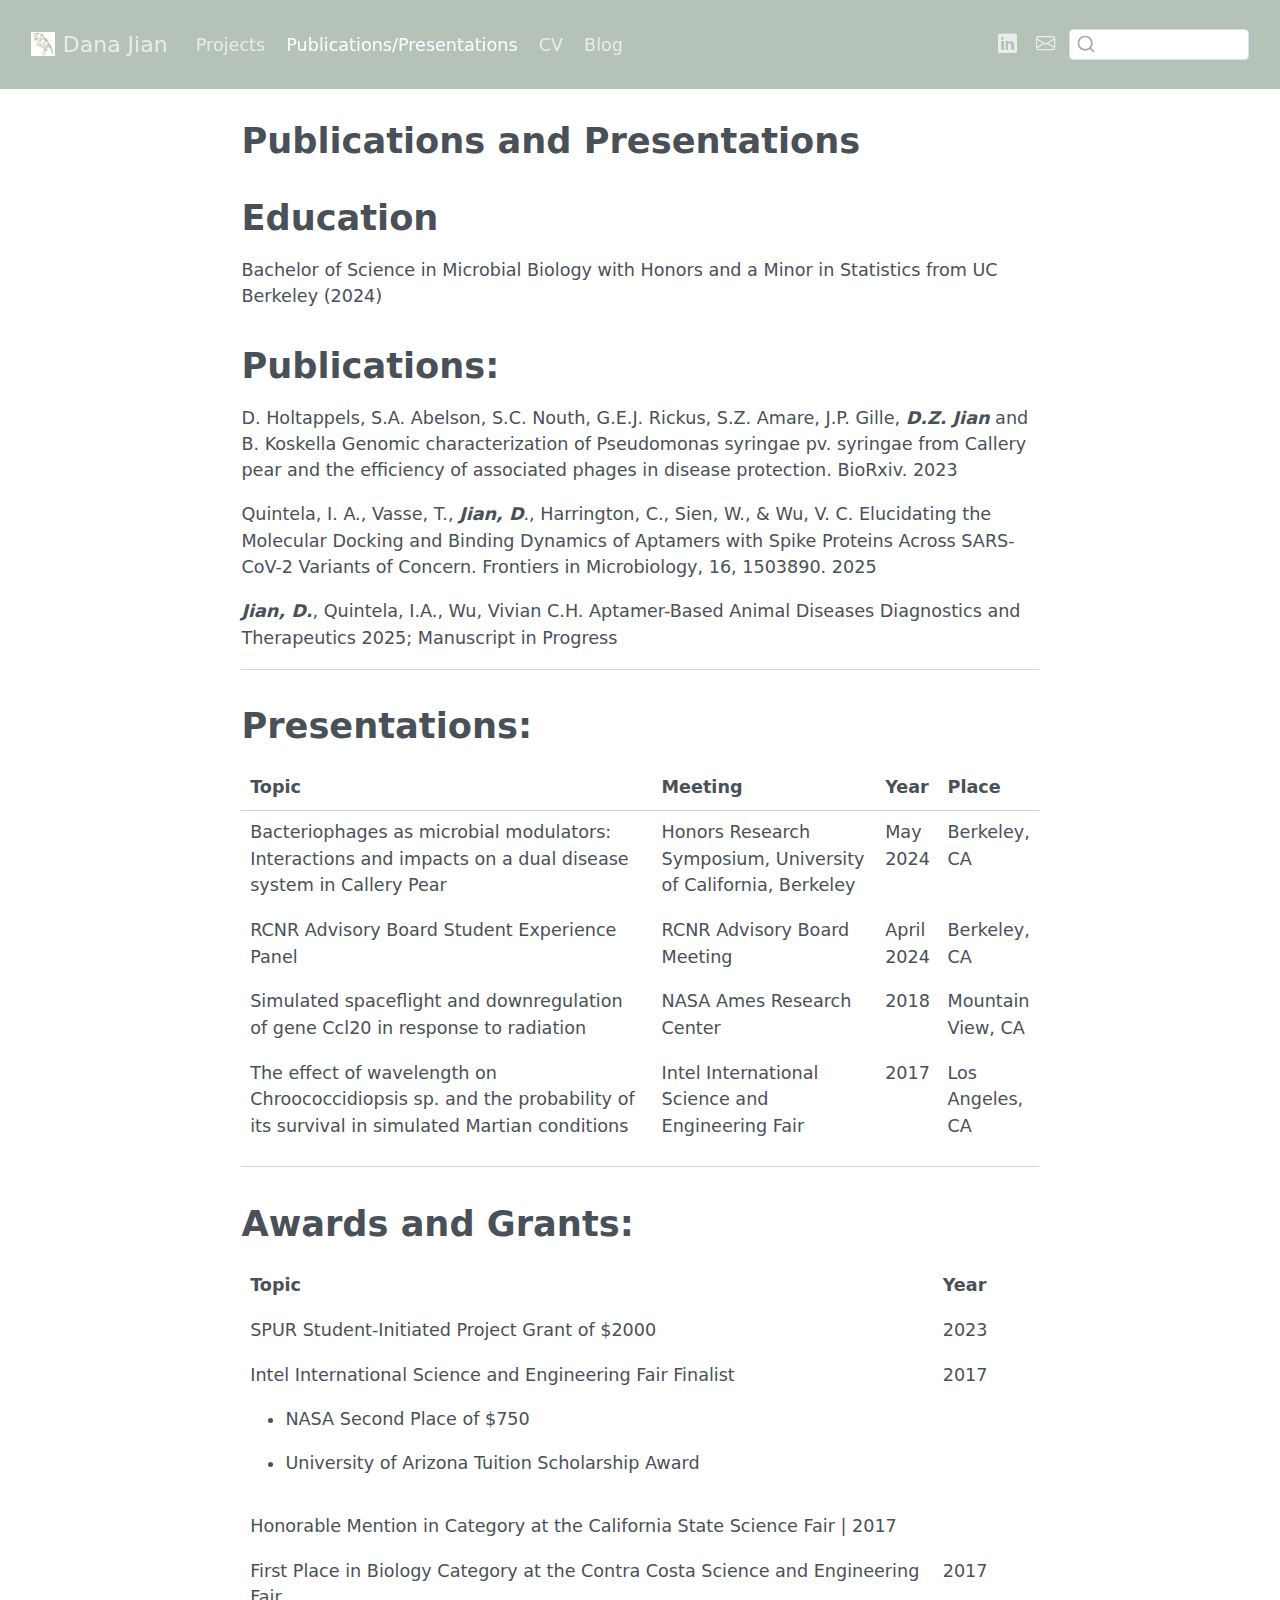
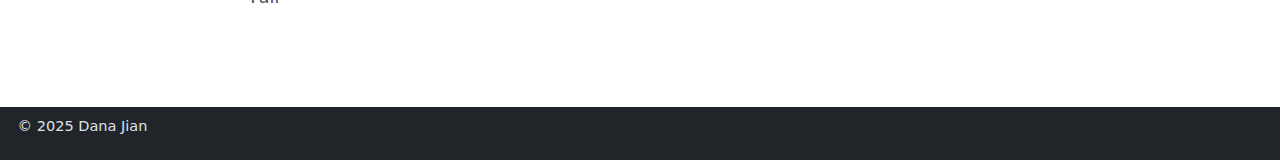
<file: docs/photography/index.html>
<!DOCTYPE html>
<html xmlns="http://www.w3.org/1999/xhtml" lang="en" xml:lang="en"><head>

<meta charset="utf-8">
<meta name="generator" content="quarto-1.5.56">

<meta name="viewport" content="width=device-width, initial-scale=1.0, user-scalable=yes">


<title>Publications and Presentations – Dana Jian</title>
<style>
code{white-space: pre-wrap;}
span.smallcaps{font-variant: small-caps;}
div.columns{display: flex; gap: min(4vw, 1.5em);}
div.column{flex: auto; overflow-x: auto;}
div.hanging-indent{margin-left: 1.5em; text-indent: -1.5em;}
ul.task-list{list-style: none;}
ul.task-list li input[type="checkbox"] {
  width: 0.8em;
  margin: 0 0.8em 0.2em -1em; /* quarto-specific, see https://github.com/quarto-dev/quarto-cli/issues/4556 */ 
  vertical-align: middle;
}
</style>


<script src="../site_libs/quarto-nav/quarto-nav.js"></script>
<script src="../site_libs/clipboard/clipboard.min.js"></script>
<script src="../site_libs/quarto-search/autocomplete.umd.js"></script>
<script src="../site_libs/quarto-search/fuse.min.js"></script>
<script src="../site_libs/quarto-search/quarto-search.js"></script>
<meta name="quarto:offset" content="../">
<link href="../img/favicon.png" rel="icon" type="image/png">
<script src="../site_libs/quarto-html/quarto.js"></script>
<script src="../site_libs/quarto-html/popper.min.js"></script>
<script src="../site_libs/quarto-html/tippy.umd.min.js"></script>
<script src="../site_libs/quarto-html/anchor.min.js"></script>
<link href="../site_libs/quarto-html/tippy.css" rel="stylesheet">
<link href="../site_libs/quarto-html/quarto-syntax-highlighting.css" rel="stylesheet" id="quarto-text-highlighting-styles">
<script src="../site_libs/bootstrap/bootstrap.min.js"></script>
<link href="../site_libs/bootstrap/bootstrap-icons.css" rel="stylesheet">
<link href="../site_libs/bootstrap/bootstrap.min.css" rel="stylesheet" id="quarto-bootstrap" data-mode="light">
<script id="quarto-search-options" type="application/json">{
  "location": "navbar",
  "copy-button": false,
  "collapse-after": 3,
  "panel-placement": "end",
  "type": "textbox",
  "limit": 50,
  "keyboard-shortcut": [
    "f",
    "/",
    "s"
  ],
  "language": {
    "search-no-results-text": "No results",
    "search-matching-documents-text": "matching documents",
    "search-copy-link-title": "Copy link to search",
    "search-hide-matches-text": "Hide additional matches",
    "search-more-match-text": "more match in this document",
    "search-more-matches-text": "more matches in this document",
    "search-clear-button-title": "Clear",
    "search-text-placeholder": "",
    "search-detached-cancel-button-title": "Cancel",
    "search-submit-button-title": "Submit",
    "search-label": "Search"
  }
}</script>


</head>

<body class="nav-fixed fullcontent">

<div id="quarto-search-results"></div>
  <header id="quarto-header" class="headroom fixed-top">
    <nav class="navbar navbar-expand-lg " data-bs-theme="dark">
      <div class="navbar-container container-fluid">
      <div class="navbar-brand-container mx-auto">
    <a href="../index.html" class="navbar-brand navbar-brand-logo">
    <img src="../img/favicon.png" alt="" class="navbar-logo">
    </a>
    <a class="navbar-brand" href="../index.html">
    <span class="navbar-title">Dana Jian</span>
    </a>
  </div>
            <div id="quarto-search" class="" title="Search"></div>
          <button class="navbar-toggler" type="button" data-bs-toggle="collapse" data-bs-target="#navbarCollapse" aria-controls="navbarCollapse" role="menu" aria-expanded="false" aria-label="Toggle navigation" onclick="if (window.quartoToggleHeadroom) { window.quartoToggleHeadroom(); }">
  <span class="navbar-toggler-icon"></span>
</button>
          <div class="collapse navbar-collapse" id="navbarCollapse">
            <ul class="navbar-nav navbar-nav-scroll me-auto">
  <li class="nav-item">
    <a class="nav-link" href="../projects/index.html"> 
<span class="menu-text">Projects</span></a>
  </li>  
  <li class="nav-item">
    <a class="nav-link active" href="../photography/index.html" aria-current="page"> 
<span class="menu-text">Publications/Presentations</span></a>
  </li>  
  <li class="nav-item">
    <a class="nav-link" href="../cv/index.html"> 
<span class="menu-text">CV</span></a>
  </li>  
  <li class="nav-item">
    <a class="nav-link" href="../blog/index.html"> 
<span class="menu-text">Blog</span></a>
  </li>  
</ul>
            <ul class="navbar-nav navbar-nav-scroll ms-auto">
  <li class="nav-item compact">
    <a class="nav-link" href="https://linkedin.com/in/dana-jian"> <i class="bi bi-linkedin" role="img">
</i> 
<span class="menu-text"></span></a>
  </li>  
  <li class="nav-item compact">
    <a class="nav-link" href="mailto:mail.dzj2@case.edu"> <i class="bi bi-envelope" role="img" aria-label="email">
</i> 
<span class="menu-text"></span></a>
  </li>  
</ul>
          </div> <!-- /navcollapse -->
            <div class="quarto-navbar-tools">
</div>
      </div> <!-- /container-fluid -->
    </nav>
</header>
<!-- content -->
<div id="quarto-content" class="quarto-container page-columns page-rows-contents page-layout-article page-navbar">
<!-- sidebar -->
<!-- margin-sidebar -->
    
<!-- main -->
<main class="content" id="quarto-document-content">

<header id="title-block-header" class="quarto-title-block default">
<div class="quarto-title">
<h1 class="title">Publications and Presentations</h1>
</div>



<div class="quarto-title-meta">

    
  
    
  </div>
  


</header>


<section id="education" class="level1">
<h1>Education</h1>
<p>Bachelor of Science in Microbial Biology with Honors and a Minor in Statistics from UC Berkeley (2024)</p>
</section>
<section id="publications" class="level1">
<h1>Publications:</h1>
<p>D. Holtappels, S.A. Abelson, S.C. Nouth, G.E.J. Rickus, S.Z. Amare, J.P. Gille, <strong><em>D.Z. Jian</em></strong> and B. Koskella Genomic characterization of Pseudomonas syringae pv. syringae from Callery pear and the efficiency of associated phages in disease protection. BioRxiv. 2023</p>
<p>Quintela, I. A., Vasse, T., <strong><em>Jian, D</em></strong>., Harrington, C., Sien, W., &amp; Wu, V. C. Elucidating the Molecular Docking and Binding Dynamics of Aptamers with Spike Proteins Across SARS-CoV-2 Variants of Concern. Frontiers in Microbiology, 16, 1503890. 2025</p>
<p><strong><em>Jian, D.</em></strong>, Quintela, I.A., Wu, Vivian C.H. Aptamer-Based Animal Diseases Diagnostics and Therapeutics 2025; Manuscript in Progress</p>
<hr>
</section>
<section id="presentations" class="level1">
<h1>Presentations:</h1>
<table class="caption-top table">
<colgroup>
<col style="width: 54%">
<col style="width: 29%">
<col style="width: 5%">
<col style="width: 9%">
</colgroup>
<thead>
<tr class="header">
<th>Topic</th>
<th>Meeting</th>
<th>Year</th>
<th>Place</th>
</tr>
</thead>
<tbody>
<tr class="odd">
<td>Bacteriophages as microbial modulators: Interactions and impacts on a dual disease system in Callery Pear</td>
<td>Honors Research Symposium, University of California, Berkeley</td>
<td>May 2024</td>
<td>Berkeley, CA</td>
</tr>
<tr class="even">
<td>RCNR Advisory Board Student Experience Panel</td>
<td>RCNR Advisory Board Meeting</td>
<td>April 2024</td>
<td>Berkeley, CA</td>
</tr>
<tr class="odd">
<td>Simulated spaceflight and downregulation of gene Ccl20 in response to radiation</td>
<td>NASA Ames Research Center</td>
<td>2018</td>
<td>Mountain View, CA</td>
</tr>
<tr class="even">
<td>The effect of wavelength on Chroococcidiopsis sp. and the probability of its survival in simulated Martian conditions</td>
<td>Intel International Science and Engineering Fair</td>
<td>2017</td>
<td>Los Angeles, CA</td>
</tr>
</tbody>
</table>
<hr>
</section>
<section id="awards-and-grants" class="level1">
<h1>Awards and Grants:</h1>
<table class="caption-top table">
<colgroup>
<col style="width: 86%">
<col style="width: 13%">
</colgroup>
<tbody>
<tr class="odd">
<td><strong>Topic</strong></td>
<td><strong>Year</strong></td>
</tr>
<tr class="even">
<td>SPUR Student-Initiated Project Grant of $2000</td>
<td>2023</td>
</tr>
<tr class="odd">
<td><p>Intel International Science and Engineering Fair Finalist</p>
<ul>
<li><p>NASA Second Place of $750</p></li>
<li><p>University of Arizona Tuition Scholarship Award</p></li>
</ul></td>
<td>2017</td>
</tr>
<tr class="even">
<td>Honorable Mention in Category at the California State Science Fair | 2017</td>
<td></td>
</tr>
<tr class="odd">
<td>First Place in Biology Category at the Contra Costa Science and Engineering Fair</td>
<td>2017</td>
</tr>
</tbody>
</table>


</section>

</main> <!-- /main -->
<script id="quarto-html-after-body" type="application/javascript">
window.document.addEventListener("DOMContentLoaded", function (event) {
  const toggleBodyColorMode = (bsSheetEl) => {
    const mode = bsSheetEl.getAttribute("data-mode");
    const bodyEl = window.document.querySelector("body");
    if (mode === "dark") {
      bodyEl.classList.add("quarto-dark");
      bodyEl.classList.remove("quarto-light");
    } else {
      bodyEl.classList.add("quarto-light");
      bodyEl.classList.remove("quarto-dark");
    }
  }
  const toggleBodyColorPrimary = () => {
    const bsSheetEl = window.document.querySelector("link#quarto-bootstrap");
    if (bsSheetEl) {
      toggleBodyColorMode(bsSheetEl);
    }
  }
  toggleBodyColorPrimary();  
  const icon = "";
  const anchorJS = new window.AnchorJS();
  anchorJS.options = {
    placement: 'right',
    icon: icon
  };
  anchorJS.add('.anchored');
  const isCodeAnnotation = (el) => {
    for (const clz of el.classList) {
      if (clz.startsWith('code-annotation-')) {                     
        return true;
      }
    }
    return false;
  }
  const onCopySuccess = function(e) {
    // button target
    const button = e.trigger;
    // don't keep focus
    button.blur();
    // flash "checked"
    button.classList.add('code-copy-button-checked');
    var currentTitle = button.getAttribute("title");
    button.setAttribute("title", "Copied!");
    let tooltip;
    if (window.bootstrap) {
      button.setAttribute("data-bs-toggle", "tooltip");
      button.setAttribute("data-bs-placement", "left");
      button.setAttribute("data-bs-title", "Copied!");
      tooltip = new bootstrap.Tooltip(button, 
        { trigger: "manual", 
          customClass: "code-copy-button-tooltip",
          offset: [0, -8]});
      tooltip.show();    
    }
    setTimeout(function() {
      if (tooltip) {
        tooltip.hide();
        button.removeAttribute("data-bs-title");
        button.removeAttribute("data-bs-toggle");
        button.removeAttribute("data-bs-placement");
      }
      button.setAttribute("title", currentTitle);
      button.classList.remove('code-copy-button-checked');
    }, 1000);
    // clear code selection
    e.clearSelection();
  }
  const getTextToCopy = function(trigger) {
      const codeEl = trigger.previousElementSibling.cloneNode(true);
      for (const childEl of codeEl.children) {
        if (isCodeAnnotation(childEl)) {
          childEl.remove();
        }
      }
      return codeEl.innerText;
  }
  const clipboard = new window.ClipboardJS('.code-copy-button:not([data-in-quarto-modal])', {
    text: getTextToCopy
  });
  clipboard.on('success', onCopySuccess);
  if (window.document.getElementById('quarto-embedded-source-code-modal')) {
    // For code content inside modals, clipBoardJS needs to be initialized with a container option
    // TODO: Check when it could be a function (https://github.com/zenorocha/clipboard.js/issues/860)
    const clipboardModal = new window.ClipboardJS('.code-copy-button[data-in-quarto-modal]', {
      text: getTextToCopy,
      container: window.document.getElementById('quarto-embedded-source-code-modal')
    });
    clipboardModal.on('success', onCopySuccess);
  }
    var localhostRegex = new RegExp(/^(?:http|https):\/\/localhost\:?[0-9]*\//);
    var mailtoRegex = new RegExp(/^mailto:/);
      var filterRegex = new RegExp('/' + window.location.host + '/');
    var isInternal = (href) => {
        return filterRegex.test(href) || localhostRegex.test(href) || mailtoRegex.test(href);
    }
    // Inspect non-navigation links and adorn them if external
 	var links = window.document.querySelectorAll('a[href]:not(.nav-link):not(.navbar-brand):not(.toc-action):not(.sidebar-link):not(.sidebar-item-toggle):not(.pagination-link):not(.no-external):not([aria-hidden]):not(.dropdown-item):not(.quarto-navigation-tool):not(.about-link)');
    for (var i=0; i<links.length; i++) {
      const link = links[i];
      if (!isInternal(link.href)) {
        // undo the damage that might have been done by quarto-nav.js in the case of
        // links that we want to consider external
        if (link.dataset.originalHref !== undefined) {
          link.href = link.dataset.originalHref;
        }
      }
    }
  function tippyHover(el, contentFn, onTriggerFn, onUntriggerFn) {
    const config = {
      allowHTML: true,
      maxWidth: 500,
      delay: 100,
      arrow: false,
      appendTo: function(el) {
          return el.parentElement;
      },
      interactive: true,
      interactiveBorder: 10,
      theme: 'quarto',
      placement: 'bottom-start',
    };
    if (contentFn) {
      config.content = contentFn;
    }
    if (onTriggerFn) {
      config.onTrigger = onTriggerFn;
    }
    if (onUntriggerFn) {
      config.onUntrigger = onUntriggerFn;
    }
    window.tippy(el, config); 
  }
  const noterefs = window.document.querySelectorAll('a[role="doc-noteref"]');
  for (var i=0; i<noterefs.length; i++) {
    const ref = noterefs[i];
    tippyHover(ref, function() {
      // use id or data attribute instead here
      let href = ref.getAttribute('data-footnote-href') || ref.getAttribute('href');
      try { href = new URL(href).hash; } catch {}
      const id = href.replace(/^#\/?/, "");
      const note = window.document.getElementById(id);
      if (note) {
        return note.innerHTML;
      } else {
        return "";
      }
    });
  }
  const xrefs = window.document.querySelectorAll('a.quarto-xref');
  const processXRef = (id, note) => {
    // Strip column container classes
    const stripColumnClz = (el) => {
      el.classList.remove("page-full", "page-columns");
      if (el.children) {
        for (const child of el.children) {
          stripColumnClz(child);
        }
      }
    }
    stripColumnClz(note)
    if (id === null || id.startsWith('sec-')) {
      // Special case sections, only their first couple elements
      const container = document.createElement("div");
      if (note.children && note.children.length > 2) {
        container.appendChild(note.children[0].cloneNode(true));
        for (let i = 1; i < note.children.length; i++) {
          const child = note.children[i];
          if (child.tagName === "P" && child.innerText === "") {
            continue;
          } else {
            container.appendChild(child.cloneNode(true));
            break;
          }
        }
        if (window.Quarto?.typesetMath) {
          window.Quarto.typesetMath(container);
        }
        return container.innerHTML
      } else {
        if (window.Quarto?.typesetMath) {
          window.Quarto.typesetMath(note);
        }
        return note.innerHTML;
      }
    } else {
      // Remove any anchor links if they are present
      const anchorLink = note.querySelector('a.anchorjs-link');
      if (anchorLink) {
        anchorLink.remove();
      }
      if (window.Quarto?.typesetMath) {
        window.Quarto.typesetMath(note);
      }
      // TODO in 1.5, we should make sure this works without a callout special case
      if (note.classList.contains("callout")) {
        return note.outerHTML;
      } else {
        return note.innerHTML;
      }
    }
  }
  for (var i=0; i<xrefs.length; i++) {
    const xref = xrefs[i];
    tippyHover(xref, undefined, function(instance) {
      instance.disable();
      let url = xref.getAttribute('href');
      let hash = undefined; 
      if (url.startsWith('#')) {
        hash = url;
      } else {
        try { hash = new URL(url).hash; } catch {}
      }
      if (hash) {
        const id = hash.replace(/^#\/?/, "");
        const note = window.document.getElementById(id);
        if (note !== null) {
          try {
            const html = processXRef(id, note.cloneNode(true));
            instance.setContent(html);
          } finally {
            instance.enable();
            instance.show();
          }
        } else {
          // See if we can fetch this
          fetch(url.split('#')[0])
          .then(res => res.text())
          .then(html => {
            const parser = new DOMParser();
            const htmlDoc = parser.parseFromString(html, "text/html");
            const note = htmlDoc.getElementById(id);
            if (note !== null) {
              const html = processXRef(id, note);
              instance.setContent(html);
            } 
          }).finally(() => {
            instance.enable();
            instance.show();
          });
        }
      } else {
        // See if we can fetch a full url (with no hash to target)
        // This is a special case and we should probably do some content thinning / targeting
        fetch(url)
        .then(res => res.text())
        .then(html => {
          const parser = new DOMParser();
          const htmlDoc = parser.parseFromString(html, "text/html");
          const note = htmlDoc.querySelector('main.content');
          if (note !== null) {
            // This should only happen for chapter cross references
            // (since there is no id in the URL)
            // remove the first header
            if (note.children.length > 0 && note.children[0].tagName === "HEADER") {
              note.children[0].remove();
            }
            const html = processXRef(null, note);
            instance.setContent(html);
          } 
        }).finally(() => {
          instance.enable();
          instance.show();
        });
      }
    }, function(instance) {
    });
  }
      let selectedAnnoteEl;
      const selectorForAnnotation = ( cell, annotation) => {
        let cellAttr = 'data-code-cell="' + cell + '"';
        let lineAttr = 'data-code-annotation="' +  annotation + '"';
        const selector = 'span[' + cellAttr + '][' + lineAttr + ']';
        return selector;
      }
      const selectCodeLines = (annoteEl) => {
        const doc = window.document;
        const targetCell = annoteEl.getAttribute("data-target-cell");
        const targetAnnotation = annoteEl.getAttribute("data-target-annotation");
        const annoteSpan = window.document.querySelector(selectorForAnnotation(targetCell, targetAnnotation));
        const lines = annoteSpan.getAttribute("data-code-lines").split(",");
        const lineIds = lines.map((line) => {
          return targetCell + "-" + line;
        })
        let top = null;
        let height = null;
        let parent = null;
        if (lineIds.length > 0) {
            //compute the position of the single el (top and bottom and make a div)
            const el = window.document.getElementById(lineIds[0]);
            top = el.offsetTop;
            height = el.offsetHeight;
            parent = el.parentElement.parentElement;
          if (lineIds.length > 1) {
            const lastEl = window.document.getElementById(lineIds[lineIds.length - 1]);
            const bottom = lastEl.offsetTop + lastEl.offsetHeight;
            height = bottom - top;
          }
          if (top !== null && height !== null && parent !== null) {
            // cook up a div (if necessary) and position it 
            let div = window.document.getElementById("code-annotation-line-highlight");
            if (div === null) {
              div = window.document.createElement("div");
              div.setAttribute("id", "code-annotation-line-highlight");
              div.style.position = 'absolute';
              parent.appendChild(div);
            }
            div.style.top = top - 2 + "px";
            div.style.height = height + 4 + "px";
            div.style.left = 0;
            let gutterDiv = window.document.getElementById("code-annotation-line-highlight-gutter");
            if (gutterDiv === null) {
              gutterDiv = window.document.createElement("div");
              gutterDiv.setAttribute("id", "code-annotation-line-highlight-gutter");
              gutterDiv.style.position = 'absolute';
              const codeCell = window.document.getElementById(targetCell);
              const gutter = codeCell.querySelector('.code-annotation-gutter');
              gutter.appendChild(gutterDiv);
            }
            gutterDiv.style.top = top - 2 + "px";
            gutterDiv.style.height = height + 4 + "px";
          }
          selectedAnnoteEl = annoteEl;
        }
      };
      const unselectCodeLines = () => {
        const elementsIds = ["code-annotation-line-highlight", "code-annotation-line-highlight-gutter"];
        elementsIds.forEach((elId) => {
          const div = window.document.getElementById(elId);
          if (div) {
            div.remove();
          }
        });
        selectedAnnoteEl = undefined;
      };
        // Handle positioning of the toggle
    window.addEventListener(
      "resize",
      throttle(() => {
        elRect = undefined;
        if (selectedAnnoteEl) {
          selectCodeLines(selectedAnnoteEl);
        }
      }, 10)
    );
    function throttle(fn, ms) {
    let throttle = false;
    let timer;
      return (...args) => {
        if(!throttle) { // first call gets through
            fn.apply(this, args);
            throttle = true;
        } else { // all the others get throttled
            if(timer) clearTimeout(timer); // cancel #2
            timer = setTimeout(() => {
              fn.apply(this, args);
              timer = throttle = false;
            }, ms);
        }
      };
    }
      // Attach click handler to the DT
      const annoteDls = window.document.querySelectorAll('dt[data-target-cell]');
      for (const annoteDlNode of annoteDls) {
        annoteDlNode.addEventListener('click', (event) => {
          const clickedEl = event.target;
          if (clickedEl !== selectedAnnoteEl) {
            unselectCodeLines();
            const activeEl = window.document.querySelector('dt[data-target-cell].code-annotation-active');
            if (activeEl) {
              activeEl.classList.remove('code-annotation-active');
            }
            selectCodeLines(clickedEl);
            clickedEl.classList.add('code-annotation-active');
          } else {
            // Unselect the line
            unselectCodeLines();
            clickedEl.classList.remove('code-annotation-active');
          }
        });
      }
  const findCites = (el) => {
    const parentEl = el.parentElement;
    if (parentEl) {
      const cites = parentEl.dataset.cites;
      if (cites) {
        return {
          el,
          cites: cites.split(' ')
        };
      } else {
        return findCites(el.parentElement)
      }
    } else {
      return undefined;
    }
  };
  var bibliorefs = window.document.querySelectorAll('a[role="doc-biblioref"]');
  for (var i=0; i<bibliorefs.length; i++) {
    const ref = bibliorefs[i];
    const citeInfo = findCites(ref);
    if (citeInfo) {
      tippyHover(citeInfo.el, function() {
        var popup = window.document.createElement('div');
        citeInfo.cites.forEach(function(cite) {
          var citeDiv = window.document.createElement('div');
          citeDiv.classList.add('hanging-indent');
          citeDiv.classList.add('csl-entry');
          var biblioDiv = window.document.getElementById('ref-' + cite);
          if (biblioDiv) {
            citeDiv.innerHTML = biblioDiv.innerHTML;
          }
          popup.appendChild(citeDiv);
        });
        return popup.innerHTML;
      });
    }
  }
});
</script>
</div> <!-- /content -->
<footer class="footer">
  <div class="nav-footer">
    <div class="nav-footer-left">
<p><span class="faux-block">© 2025 Dana Jian </span></p>
</div>   
    <div class="nav-footer-center">
      &nbsp;
    </div>
    <div class="nav-footer-right">
      &nbsp;
    </div>
  </div>
</footer>




</body></html>
</file>
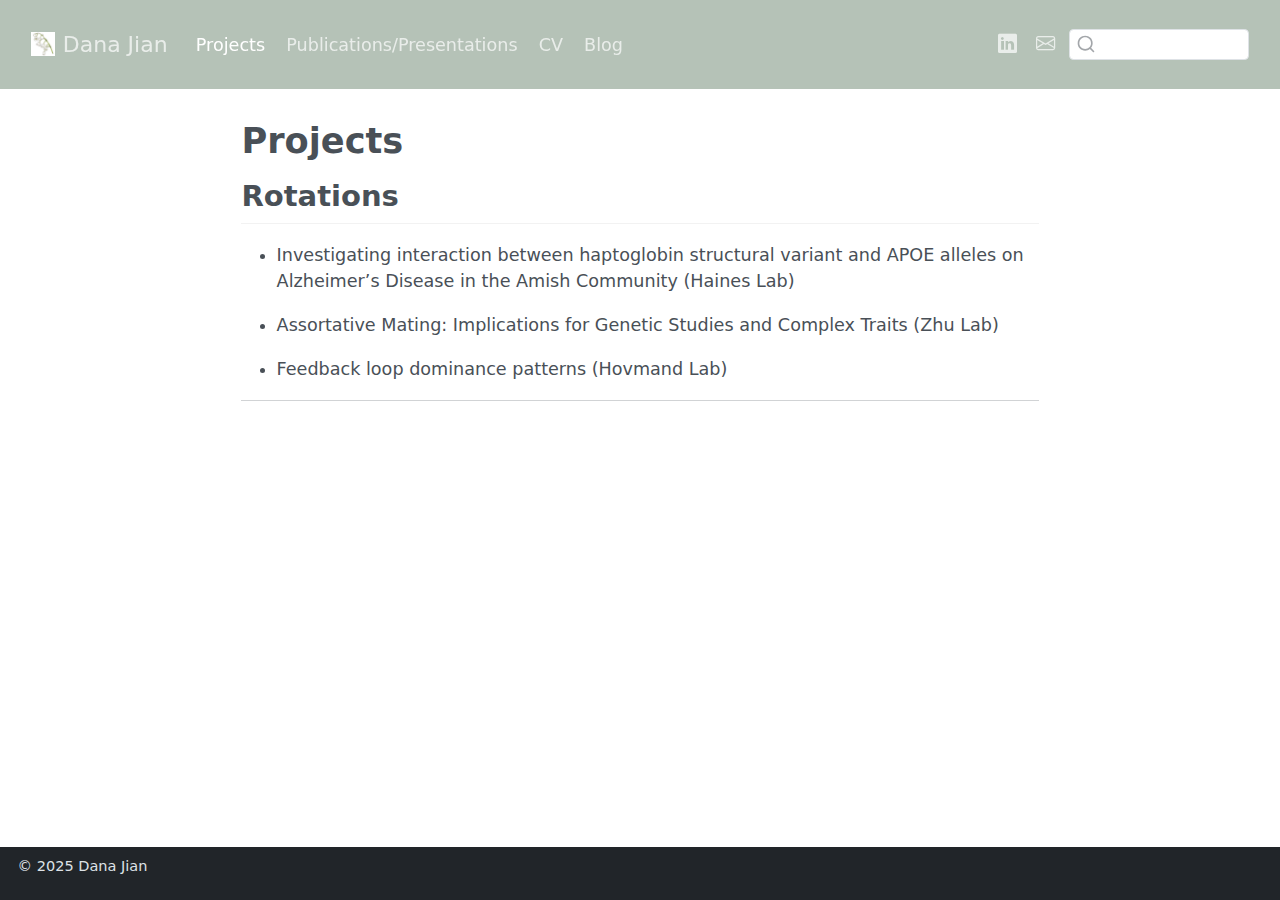
<file: docs/projects/index.html>
<!DOCTYPE html>
<html xmlns="http://www.w3.org/1999/xhtml" lang="en" xml:lang="en"><head>

<meta charset="utf-8">
<meta name="generator" content="quarto-1.5.56">

<meta name="viewport" content="width=device-width, initial-scale=1.0, user-scalable=yes">


<title>Projects – Dana Jian</title>
<style>
code{white-space: pre-wrap;}
span.smallcaps{font-variant: small-caps;}
div.columns{display: flex; gap: min(4vw, 1.5em);}
div.column{flex: auto; overflow-x: auto;}
div.hanging-indent{margin-left: 1.5em; text-indent: -1.5em;}
ul.task-list{list-style: none;}
ul.task-list li input[type="checkbox"] {
  width: 0.8em;
  margin: 0 0.8em 0.2em -1em; /* quarto-specific, see https://github.com/quarto-dev/quarto-cli/issues/4556 */ 
  vertical-align: middle;
}
</style>


<script src="../site_libs/quarto-nav/quarto-nav.js"></script>
<script src="../site_libs/clipboard/clipboard.min.js"></script>
<script src="../site_libs/quarto-search/autocomplete.umd.js"></script>
<script src="../site_libs/quarto-search/fuse.min.js"></script>
<script src="../site_libs/quarto-search/quarto-search.js"></script>
<meta name="quarto:offset" content="../">
<link href="../img/favicon.png" rel="icon" type="image/png">
<script src="../site_libs/quarto-html/quarto.js"></script>
<script src="../site_libs/quarto-html/popper.min.js"></script>
<script src="../site_libs/quarto-html/tippy.umd.min.js"></script>
<script src="../site_libs/quarto-html/anchor.min.js"></script>
<link href="../site_libs/quarto-html/tippy.css" rel="stylesheet">
<link href="../site_libs/quarto-html/quarto-syntax-highlighting.css" rel="stylesheet" id="quarto-text-highlighting-styles">
<script src="../site_libs/bootstrap/bootstrap.min.js"></script>
<link href="../site_libs/bootstrap/bootstrap-icons.css" rel="stylesheet">
<link href="../site_libs/bootstrap/bootstrap.min.css" rel="stylesheet" id="quarto-bootstrap" data-mode="light">
<script id="quarto-search-options" type="application/json">{
  "location": "navbar",
  "copy-button": false,
  "collapse-after": 3,
  "panel-placement": "end",
  "type": "textbox",
  "limit": 50,
  "keyboard-shortcut": [
    "f",
    "/",
    "s"
  ],
  "language": {
    "search-no-results-text": "No results",
    "search-matching-documents-text": "matching documents",
    "search-copy-link-title": "Copy link to search",
    "search-hide-matches-text": "Hide additional matches",
    "search-more-match-text": "more match in this document",
    "search-more-matches-text": "more matches in this document",
    "search-clear-button-title": "Clear",
    "search-text-placeholder": "",
    "search-detached-cancel-button-title": "Cancel",
    "search-submit-button-title": "Submit",
    "search-label": "Search"
  }
}</script>


</head>

<body class="nav-fixed fullcontent">

<div id="quarto-search-results"></div>
  <header id="quarto-header" class="headroom fixed-top">
    <nav class="navbar navbar-expand-lg " data-bs-theme="dark">
      <div class="navbar-container container-fluid">
      <div class="navbar-brand-container mx-auto">
    <a href="../index.html" class="navbar-brand navbar-brand-logo">
    <img src="../img/favicon.png" alt="" class="navbar-logo">
    </a>
    <a class="navbar-brand" href="../index.html">
    <span class="navbar-title">Dana Jian</span>
    </a>
  </div>
            <div id="quarto-search" class="" title="Search"></div>
          <button class="navbar-toggler" type="button" data-bs-toggle="collapse" data-bs-target="#navbarCollapse" aria-controls="navbarCollapse" role="menu" aria-expanded="false" aria-label="Toggle navigation" onclick="if (window.quartoToggleHeadroom) { window.quartoToggleHeadroom(); }">
  <span class="navbar-toggler-icon"></span>
</button>
          <div class="collapse navbar-collapse" id="navbarCollapse">
            <ul class="navbar-nav navbar-nav-scroll me-auto">
  <li class="nav-item">
    <a class="nav-link active" href="../projects/index.html" aria-current="page"> 
<span class="menu-text">Projects</span></a>
  </li>  
  <li class="nav-item">
    <a class="nav-link" href="../photography/index.html"> 
<span class="menu-text">Publications/Presentations</span></a>
  </li>  
  <li class="nav-item">
    <a class="nav-link" href="../cv/index.html"> 
<span class="menu-text">CV</span></a>
  </li>  
  <li class="nav-item">
    <a class="nav-link" href="../blog/index.html"> 
<span class="menu-text">Blog</span></a>
  </li>  
</ul>
            <ul class="navbar-nav navbar-nav-scroll ms-auto">
  <li class="nav-item compact">
    <a class="nav-link" href="https://linkedin.com/in/dana-jian"> <i class="bi bi-linkedin" role="img">
</i> 
<span class="menu-text"></span></a>
  </li>  
  <li class="nav-item compact">
    <a class="nav-link" href="mailto:mail.dzj2@case.edu"> <i class="bi bi-envelope" role="img" aria-label="email">
</i> 
<span class="menu-text"></span></a>
  </li>  
</ul>
          </div> <!-- /navcollapse -->
            <div class="quarto-navbar-tools">
</div>
      </div> <!-- /container-fluid -->
    </nav>
</header>
<!-- content -->
<div id="quarto-content" class="quarto-container page-columns page-rows-contents page-layout-article page-navbar">
<!-- sidebar -->
<!-- margin-sidebar -->
    
<!-- main -->
<main class="content" id="quarto-document-content">

<header id="title-block-header" class="quarto-title-block default">
<div class="quarto-title">
<h1 class="title">Projects</h1>
</div>



<div class="quarto-title-meta">

    
  
    
  </div>
  


</header>


<section id="rotations" class="level2">
<h2 class="anchored" data-anchor-id="rotations">Rotations</h2>
<ul>
<li><p>Investigating interaction between haptoglobin structural variant and APOE alleles on Alzheimer’s Disease in the Amish Community (Haines Lab)</p></li>
<li><p>Assortative Mating: Implications for Genetic Studies and Complex Traits (Zhu Lab)</p></li>
<li><p>Feedback loop dominance patterns (Hovmand Lab)</p></li>
</ul>
<hr>


</section>

</main> <!-- /main -->
<script id="quarto-html-after-body" type="application/javascript">
window.document.addEventListener("DOMContentLoaded", function (event) {
  const toggleBodyColorMode = (bsSheetEl) => {
    const mode = bsSheetEl.getAttribute("data-mode");
    const bodyEl = window.document.querySelector("body");
    if (mode === "dark") {
      bodyEl.classList.add("quarto-dark");
      bodyEl.classList.remove("quarto-light");
    } else {
      bodyEl.classList.add("quarto-light");
      bodyEl.classList.remove("quarto-dark");
    }
  }
  const toggleBodyColorPrimary = () => {
    const bsSheetEl = window.document.querySelector("link#quarto-bootstrap");
    if (bsSheetEl) {
      toggleBodyColorMode(bsSheetEl);
    }
  }
  toggleBodyColorPrimary();  
  const icon = "";
  const anchorJS = new window.AnchorJS();
  anchorJS.options = {
    placement: 'right',
    icon: icon
  };
  anchorJS.add('.anchored');
  const isCodeAnnotation = (el) => {
    for (const clz of el.classList) {
      if (clz.startsWith('code-annotation-')) {                     
        return true;
      }
    }
    return false;
  }
  const onCopySuccess = function(e) {
    // button target
    const button = e.trigger;
    // don't keep focus
    button.blur();
    // flash "checked"
    button.classList.add('code-copy-button-checked');
    var currentTitle = button.getAttribute("title");
    button.setAttribute("title", "Copied!");
    let tooltip;
    if (window.bootstrap) {
      button.setAttribute("data-bs-toggle", "tooltip");
      button.setAttribute("data-bs-placement", "left");
      button.setAttribute("data-bs-title", "Copied!");
      tooltip = new bootstrap.Tooltip(button, 
        { trigger: "manual", 
          customClass: "code-copy-button-tooltip",
          offset: [0, -8]});
      tooltip.show();    
    }
    setTimeout(function() {
      if (tooltip) {
        tooltip.hide();
        button.removeAttribute("data-bs-title");
        button.removeAttribute("data-bs-toggle");
        button.removeAttribute("data-bs-placement");
      }
      button.setAttribute("title", currentTitle);
      button.classList.remove('code-copy-button-checked');
    }, 1000);
    // clear code selection
    e.clearSelection();
  }
  const getTextToCopy = function(trigger) {
      const codeEl = trigger.previousElementSibling.cloneNode(true);
      for (const childEl of codeEl.children) {
        if (isCodeAnnotation(childEl)) {
          childEl.remove();
        }
      }
      return codeEl.innerText;
  }
  const clipboard = new window.ClipboardJS('.code-copy-button:not([data-in-quarto-modal])', {
    text: getTextToCopy
  });
  clipboard.on('success', onCopySuccess);
  if (window.document.getElementById('quarto-embedded-source-code-modal')) {
    // For code content inside modals, clipBoardJS needs to be initialized with a container option
    // TODO: Check when it could be a function (https://github.com/zenorocha/clipboard.js/issues/860)
    const clipboardModal = new window.ClipboardJS('.code-copy-button[data-in-quarto-modal]', {
      text: getTextToCopy,
      container: window.document.getElementById('quarto-embedded-source-code-modal')
    });
    clipboardModal.on('success', onCopySuccess);
  }
    var localhostRegex = new RegExp(/^(?:http|https):\/\/localhost\:?[0-9]*\//);
    var mailtoRegex = new RegExp(/^mailto:/);
      var filterRegex = new RegExp('/' + window.location.host + '/');
    var isInternal = (href) => {
        return filterRegex.test(href) || localhostRegex.test(href) || mailtoRegex.test(href);
    }
    // Inspect non-navigation links and adorn them if external
 	var links = window.document.querySelectorAll('a[href]:not(.nav-link):not(.navbar-brand):not(.toc-action):not(.sidebar-link):not(.sidebar-item-toggle):not(.pagination-link):not(.no-external):not([aria-hidden]):not(.dropdown-item):not(.quarto-navigation-tool):not(.about-link)');
    for (var i=0; i<links.length; i++) {
      const link = links[i];
      if (!isInternal(link.href)) {
        // undo the damage that might have been done by quarto-nav.js in the case of
        // links that we want to consider external
        if (link.dataset.originalHref !== undefined) {
          link.href = link.dataset.originalHref;
        }
      }
    }
  function tippyHover(el, contentFn, onTriggerFn, onUntriggerFn) {
    const config = {
      allowHTML: true,
      maxWidth: 500,
      delay: 100,
      arrow: false,
      appendTo: function(el) {
          return el.parentElement;
      },
      interactive: true,
      interactiveBorder: 10,
      theme: 'quarto',
      placement: 'bottom-start',
    };
    if (contentFn) {
      config.content = contentFn;
    }
    if (onTriggerFn) {
      config.onTrigger = onTriggerFn;
    }
    if (onUntriggerFn) {
      config.onUntrigger = onUntriggerFn;
    }
    window.tippy(el, config); 
  }
  const noterefs = window.document.querySelectorAll('a[role="doc-noteref"]');
  for (var i=0; i<noterefs.length; i++) {
    const ref = noterefs[i];
    tippyHover(ref, function() {
      // use id or data attribute instead here
      let href = ref.getAttribute('data-footnote-href') || ref.getAttribute('href');
      try { href = new URL(href).hash; } catch {}
      const id = href.replace(/^#\/?/, "");
      const note = window.document.getElementById(id);
      if (note) {
        return note.innerHTML;
      } else {
        return "";
      }
    });
  }
  const xrefs = window.document.querySelectorAll('a.quarto-xref');
  const processXRef = (id, note) => {
    // Strip column container classes
    const stripColumnClz = (el) => {
      el.classList.remove("page-full", "page-columns");
      if (el.children) {
        for (const child of el.children) {
          stripColumnClz(child);
        }
      }
    }
    stripColumnClz(note)
    if (id === null || id.startsWith('sec-')) {
      // Special case sections, only their first couple elements
      const container = document.createElement("div");
      if (note.children && note.children.length > 2) {
        container.appendChild(note.children[0].cloneNode(true));
        for (let i = 1; i < note.children.length; i++) {
          const child = note.children[i];
          if (child.tagName === "P" && child.innerText === "") {
            continue;
          } else {
            container.appendChild(child.cloneNode(true));
            break;
          }
        }
        if (window.Quarto?.typesetMath) {
          window.Quarto.typesetMath(container);
        }
        return container.innerHTML
      } else {
        if (window.Quarto?.typesetMath) {
          window.Quarto.typesetMath(note);
        }
        return note.innerHTML;
      }
    } else {
      // Remove any anchor links if they are present
      const anchorLink = note.querySelector('a.anchorjs-link');
      if (anchorLink) {
        anchorLink.remove();
      }
      if (window.Quarto?.typesetMath) {
        window.Quarto.typesetMath(note);
      }
      // TODO in 1.5, we should make sure this works without a callout special case
      if (note.classList.contains("callout")) {
        return note.outerHTML;
      } else {
        return note.innerHTML;
      }
    }
  }
  for (var i=0; i<xrefs.length; i++) {
    const xref = xrefs[i];
    tippyHover(xref, undefined, function(instance) {
      instance.disable();
      let url = xref.getAttribute('href');
      let hash = undefined; 
      if (url.startsWith('#')) {
        hash = url;
      } else {
        try { hash = new URL(url).hash; } catch {}
      }
      if (hash) {
        const id = hash.replace(/^#\/?/, "");
        const note = window.document.getElementById(id);
        if (note !== null) {
          try {
            const html = processXRef(id, note.cloneNode(true));
            instance.setContent(html);
          } finally {
            instance.enable();
            instance.show();
          }
        } else {
          // See if we can fetch this
          fetch(url.split('#')[0])
          .then(res => res.text())
          .then(html => {
            const parser = new DOMParser();
            const htmlDoc = parser.parseFromString(html, "text/html");
            const note = htmlDoc.getElementById(id);
            if (note !== null) {
              const html = processXRef(id, note);
              instance.setContent(html);
            } 
          }).finally(() => {
            instance.enable();
            instance.show();
          });
        }
      } else {
        // See if we can fetch a full url (with no hash to target)
        // This is a special case and we should probably do some content thinning / targeting
        fetch(url)
        .then(res => res.text())
        .then(html => {
          const parser = new DOMParser();
          const htmlDoc = parser.parseFromString(html, "text/html");
          const note = htmlDoc.querySelector('main.content');
          if (note !== null) {
            // This should only happen for chapter cross references
            // (since there is no id in the URL)
            // remove the first header
            if (note.children.length > 0 && note.children[0].tagName === "HEADER") {
              note.children[0].remove();
            }
            const html = processXRef(null, note);
            instance.setContent(html);
          } 
        }).finally(() => {
          instance.enable();
          instance.show();
        });
      }
    }, function(instance) {
    });
  }
      let selectedAnnoteEl;
      const selectorForAnnotation = ( cell, annotation) => {
        let cellAttr = 'data-code-cell="' + cell + '"';
        let lineAttr = 'data-code-annotation="' +  annotation + '"';
        const selector = 'span[' + cellAttr + '][' + lineAttr + ']';
        return selector;
      }
      const selectCodeLines = (annoteEl) => {
        const doc = window.document;
        const targetCell = annoteEl.getAttribute("data-target-cell");
        const targetAnnotation = annoteEl.getAttribute("data-target-annotation");
        const annoteSpan = window.document.querySelector(selectorForAnnotation(targetCell, targetAnnotation));
        const lines = annoteSpan.getAttribute("data-code-lines").split(",");
        const lineIds = lines.map((line) => {
          return targetCell + "-" + line;
        })
        let top = null;
        let height = null;
        let parent = null;
        if (lineIds.length > 0) {
            //compute the position of the single el (top and bottom and make a div)
            const el = window.document.getElementById(lineIds[0]);
            top = el.offsetTop;
            height = el.offsetHeight;
            parent = el.parentElement.parentElement;
          if (lineIds.length > 1) {
            const lastEl = window.document.getElementById(lineIds[lineIds.length - 1]);
            const bottom = lastEl.offsetTop + lastEl.offsetHeight;
            height = bottom - top;
          }
          if (top !== null && height !== null && parent !== null) {
            // cook up a div (if necessary) and position it 
            let div = window.document.getElementById("code-annotation-line-highlight");
            if (div === null) {
              div = window.document.createElement("div");
              div.setAttribute("id", "code-annotation-line-highlight");
              div.style.position = 'absolute';
              parent.appendChild(div);
            }
            div.style.top = top - 2 + "px";
            div.style.height = height + 4 + "px";
            div.style.left = 0;
            let gutterDiv = window.document.getElementById("code-annotation-line-highlight-gutter");
            if (gutterDiv === null) {
              gutterDiv = window.document.createElement("div");
              gutterDiv.setAttribute("id", "code-annotation-line-highlight-gutter");
              gutterDiv.style.position = 'absolute';
              const codeCell = window.document.getElementById(targetCell);
              const gutter = codeCell.querySelector('.code-annotation-gutter');
              gutter.appendChild(gutterDiv);
            }
            gutterDiv.style.top = top - 2 + "px";
            gutterDiv.style.height = height + 4 + "px";
          }
          selectedAnnoteEl = annoteEl;
        }
      };
      const unselectCodeLines = () => {
        const elementsIds = ["code-annotation-line-highlight", "code-annotation-line-highlight-gutter"];
        elementsIds.forEach((elId) => {
          const div = window.document.getElementById(elId);
          if (div) {
            div.remove();
          }
        });
        selectedAnnoteEl = undefined;
      };
        // Handle positioning of the toggle
    window.addEventListener(
      "resize",
      throttle(() => {
        elRect = undefined;
        if (selectedAnnoteEl) {
          selectCodeLines(selectedAnnoteEl);
        }
      }, 10)
    );
    function throttle(fn, ms) {
    let throttle = false;
    let timer;
      return (...args) => {
        if(!throttle) { // first call gets through
            fn.apply(this, args);
            throttle = true;
        } else { // all the others get throttled
            if(timer) clearTimeout(timer); // cancel #2
            timer = setTimeout(() => {
              fn.apply(this, args);
              timer = throttle = false;
            }, ms);
        }
      };
    }
      // Attach click handler to the DT
      const annoteDls = window.document.querySelectorAll('dt[data-target-cell]');
      for (const annoteDlNode of annoteDls) {
        annoteDlNode.addEventListener('click', (event) => {
          const clickedEl = event.target;
          if (clickedEl !== selectedAnnoteEl) {
            unselectCodeLines();
            const activeEl = window.document.querySelector('dt[data-target-cell].code-annotation-active');
            if (activeEl) {
              activeEl.classList.remove('code-annotation-active');
            }
            selectCodeLines(clickedEl);
            clickedEl.classList.add('code-annotation-active');
          } else {
            // Unselect the line
            unselectCodeLines();
            clickedEl.classList.remove('code-annotation-active');
          }
        });
      }
  const findCites = (el) => {
    const parentEl = el.parentElement;
    if (parentEl) {
      const cites = parentEl.dataset.cites;
      if (cites) {
        return {
          el,
          cites: cites.split(' ')
        };
      } else {
        return findCites(el.parentElement)
      }
    } else {
      return undefined;
    }
  };
  var bibliorefs = window.document.querySelectorAll('a[role="doc-biblioref"]');
  for (var i=0; i<bibliorefs.length; i++) {
    const ref = bibliorefs[i];
    const citeInfo = findCites(ref);
    if (citeInfo) {
      tippyHover(citeInfo.el, function() {
        var popup = window.document.createElement('div');
        citeInfo.cites.forEach(function(cite) {
          var citeDiv = window.document.createElement('div');
          citeDiv.classList.add('hanging-indent');
          citeDiv.classList.add('csl-entry');
          var biblioDiv = window.document.getElementById('ref-' + cite);
          if (biblioDiv) {
            citeDiv.innerHTML = biblioDiv.innerHTML;
          }
          popup.appendChild(citeDiv);
        });
        return popup.innerHTML;
      });
    }
  }
});
</script>
</div> <!-- /content -->
<footer class="footer">
  <div class="nav-footer">
    <div class="nav-footer-left">
<p><span class="faux-block">© 2025 Dana Jian </span></p>
</div>   
    <div class="nav-footer-center">
      &nbsp;
    </div>
    <div class="nav-footer-right">
      &nbsp;
    </div>
  </div>
</footer>




</body></html>
</file>
<file: docs/site_libs/quarto-html/tippy.css>
.tippy-box[data-animation=fade][data-state=hidden]{opacity:0}[data-tippy-root]{max-width:calc(100vw - 10px)}.tippy-box{position:relative;background-color:#333;color:#fff;border-radius:4px;font-size:14px;line-height:1.4;white-space:normal;outline:0;transition-property:transform,visibility,opacity}.tippy-box[data-placement^=top]>.tippy-arrow{bottom:0}.tippy-box[data-placement^=top]>.tippy-arrow:before{bottom:-7px;left:0;border-width:8px 8px 0;border-top-color:initial;transform-origin:center top}.tippy-box[data-placement^=bottom]>.tippy-arrow{top:0}.tippy-box[data-placement^=bottom]>.tippy-arrow:before{top:-7px;left:0;border-width:0 8px 8px;border-bottom-color:initial;transform-origin:center bottom}.tippy-box[data-placement^=left]>.tippy-arrow{right:0}.tippy-box[data-placement^=left]>.tippy-arrow:before{border-width:8px 0 8px 8px;border-left-color:initial;right:-7px;transform-origin:center left}.tippy-box[data-placement^=right]>.tippy-arrow{left:0}.tippy-box[data-placement^=right]>.tippy-arrow:before{left:-7px;border-width:8px 8px 8px 0;border-right-color:initial;transform-origin:center right}.tippy-box[data-inertia][data-state=visible]{transition-timing-function:cubic-bezier(.54,1.5,.38,1.11)}.tippy-arrow{width:16px;height:16px;color:#333}.tippy-arrow:before{content:"";position:absolute;border-color:transparent;border-style:solid}.tippy-content{position:relative;padding:5px 9px;z-index:1}
</file>
<file: docs/site_libs/quarto-html/quarto-syntax-highlighting.css>
/* quarto syntax highlight colors */
:root {
  --quarto-hl-ot-color: #003B4F;
  --quarto-hl-at-color: #657422;
  --quarto-hl-ss-color: #20794D;
  --quarto-hl-an-color: #5E5E5E;
  --quarto-hl-fu-color: #4758AB;
  --quarto-hl-st-color: #20794D;
  --quarto-hl-cf-color: #003B4F;
  --quarto-hl-op-color: #5E5E5E;
  --quarto-hl-er-color: #AD0000;
  --quarto-hl-bn-color: #AD0000;
  --quarto-hl-al-color: #AD0000;
  --quarto-hl-va-color: #111111;
  --quarto-hl-bu-color: inherit;
  --quarto-hl-ex-color: inherit;
  --quarto-hl-pp-color: #AD0000;
  --quarto-hl-in-color: #5E5E5E;
  --quarto-hl-vs-color: #20794D;
  --quarto-hl-wa-color: #5E5E5E;
  --quarto-hl-do-color: #5E5E5E;
  --quarto-hl-im-color: #00769E;
  --quarto-hl-ch-color: #20794D;
  --quarto-hl-dt-color: #AD0000;
  --quarto-hl-fl-color: #AD0000;
  --quarto-hl-co-color: #5E5E5E;
  --quarto-hl-cv-color: #5E5E5E;
  --quarto-hl-cn-color: #8f5902;
  --quarto-hl-sc-color: #5E5E5E;
  --quarto-hl-dv-color: #AD0000;
  --quarto-hl-kw-color: #003B4F;
}

/* other quarto variables */
:root {
  --quarto-font-monospace: SFMono-Regular, Menlo, Monaco, Consolas, "Liberation Mono", "Courier New", monospace;
}

pre > code.sourceCode > span {
  color: #003B4F;
}

code span {
  color: #003B4F;
}

code.sourceCode > span {
  color: #003B4F;
}

div.sourceCode,
div.sourceCode pre.sourceCode {
  color: #003B4F;
}

code span.ot {
  color: #003B4F;
  font-style: inherit;
}

code span.at {
  color: #657422;
  font-style: inherit;
}

code span.ss {
  color: #20794D;
  font-style: inherit;
}

code span.an {
  color: #5E5E5E;
  font-style: inherit;
}

code span.fu {
  color: #4758AB;
  font-style: inherit;
}

code span.st {
  color: #20794D;
  font-style: inherit;
}

code span.cf {
  color: #003B4F;
  font-weight: bold;
  font-style: inherit;
}

code span.op {
  color: #5E5E5E;
  font-style: inherit;
}

code span.er {
  color: #AD0000;
  font-style: inherit;
}

code span.bn {
  color: #AD0000;
  font-style: inherit;
}

code span.al {
  color: #AD0000;
  font-style: inherit;
}

code span.va {
  color: #111111;
  font-style: inherit;
}

code span.bu {
  font-style: inherit;
}

code span.ex {
  font-style: inherit;
}

code span.pp {
  color: #AD0000;
  font-style: inherit;
}

code span.in {
  color: #5E5E5E;
  font-style: inherit;
}

code span.vs {
  color: #20794D;
  font-style: inherit;
}

code span.wa {
  color: #5E5E5E;
  font-style: italic;
}

code span.do {
  color: #5E5E5E;
  font-style: italic;
}

code span.im {
  color: #00769E;
  font-style: inherit;
}

code span.ch {
  color: #20794D;
  font-style: inherit;
}

code span.dt {
  color: #AD0000;
  font-style: inherit;
}

code span.fl {
  color: #AD0000;
  font-style: inherit;
}

code span.co {
  color: #5E5E5E;
  font-style: inherit;
}

code span.cv {
  color: #5E5E5E;
  font-style: italic;
}

code span.cn {
  color: #8f5902;
  font-style: inherit;
}

code span.sc {
  color: #5E5E5E;
  font-style: inherit;
}

code span.dv {
  color: #AD0000;
  font-style: inherit;
}

code span.kw {
  color: #003B4F;
  font-weight: bold;
  font-style: inherit;
}

.prevent-inlining {
  content: "</";
}

/*# sourceMappingURL=debc5d5d77c3f9108843748ff7464032.css.map */
</file>
